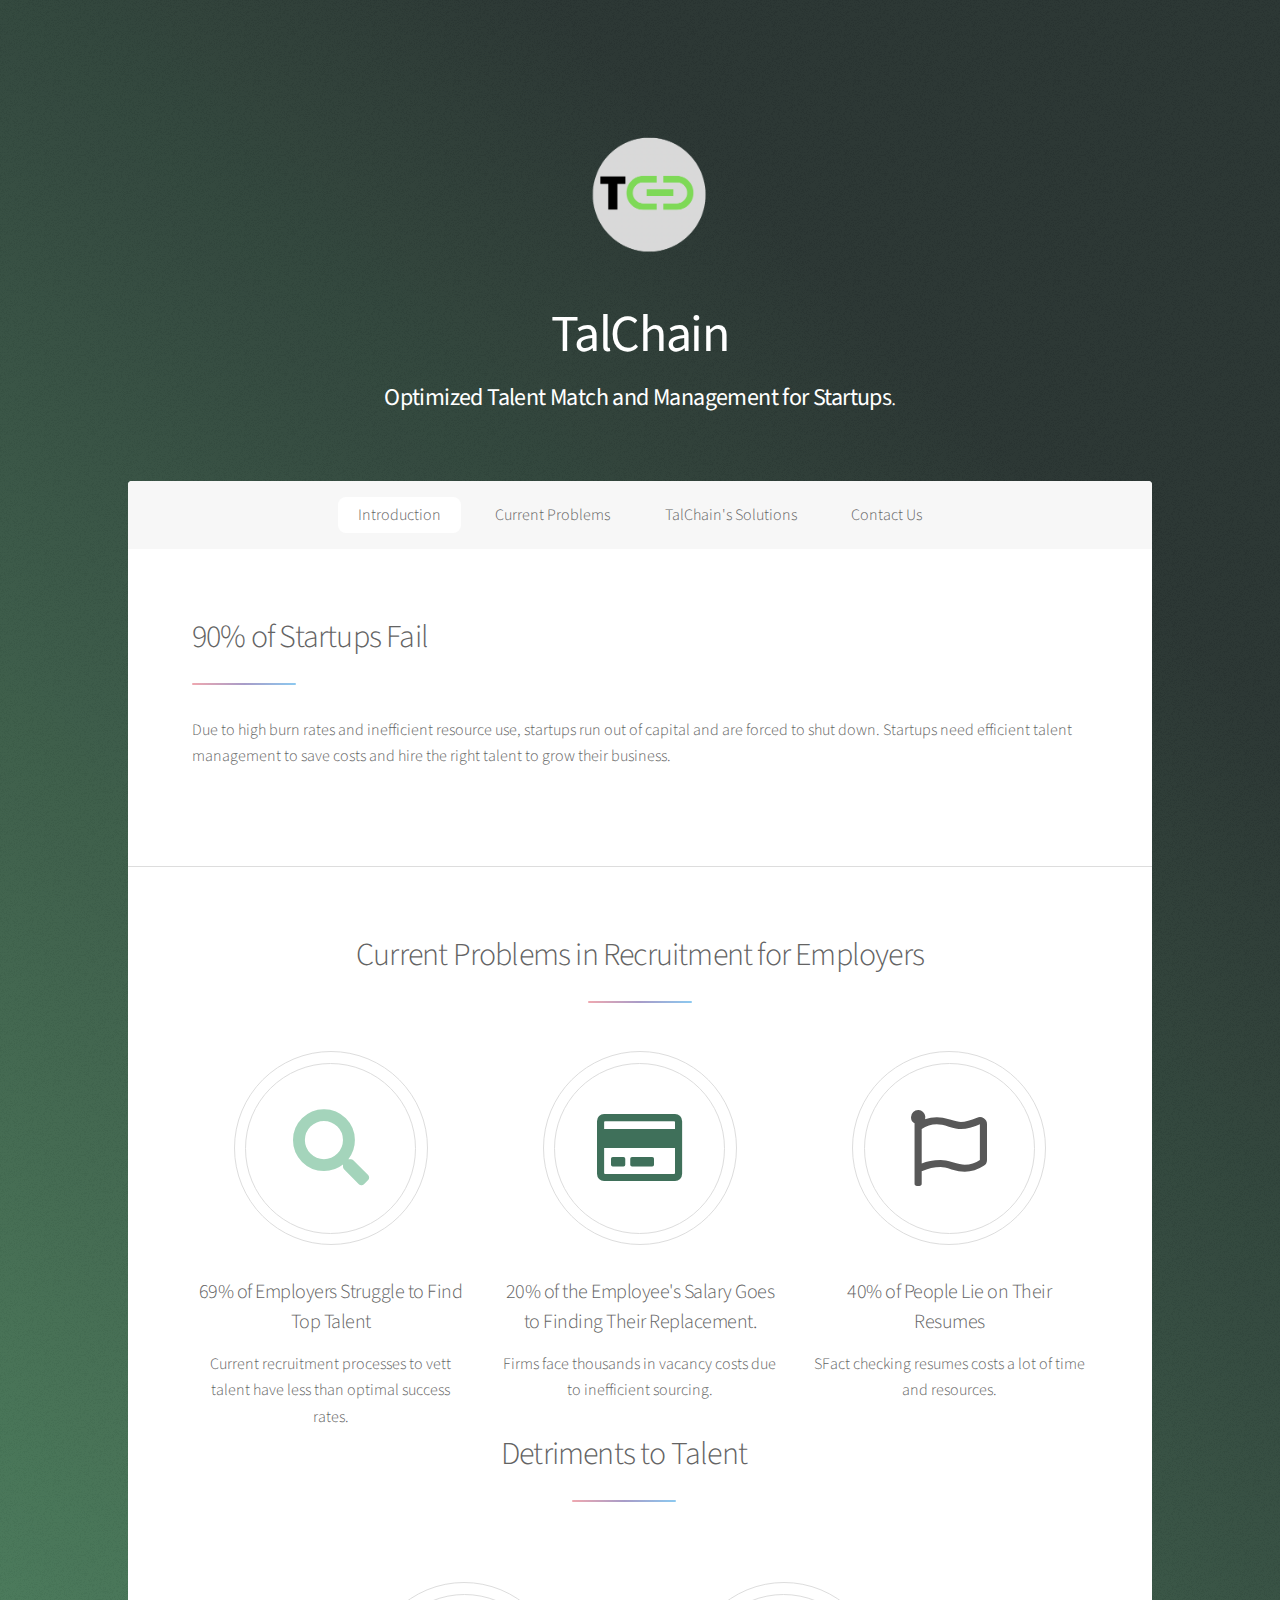
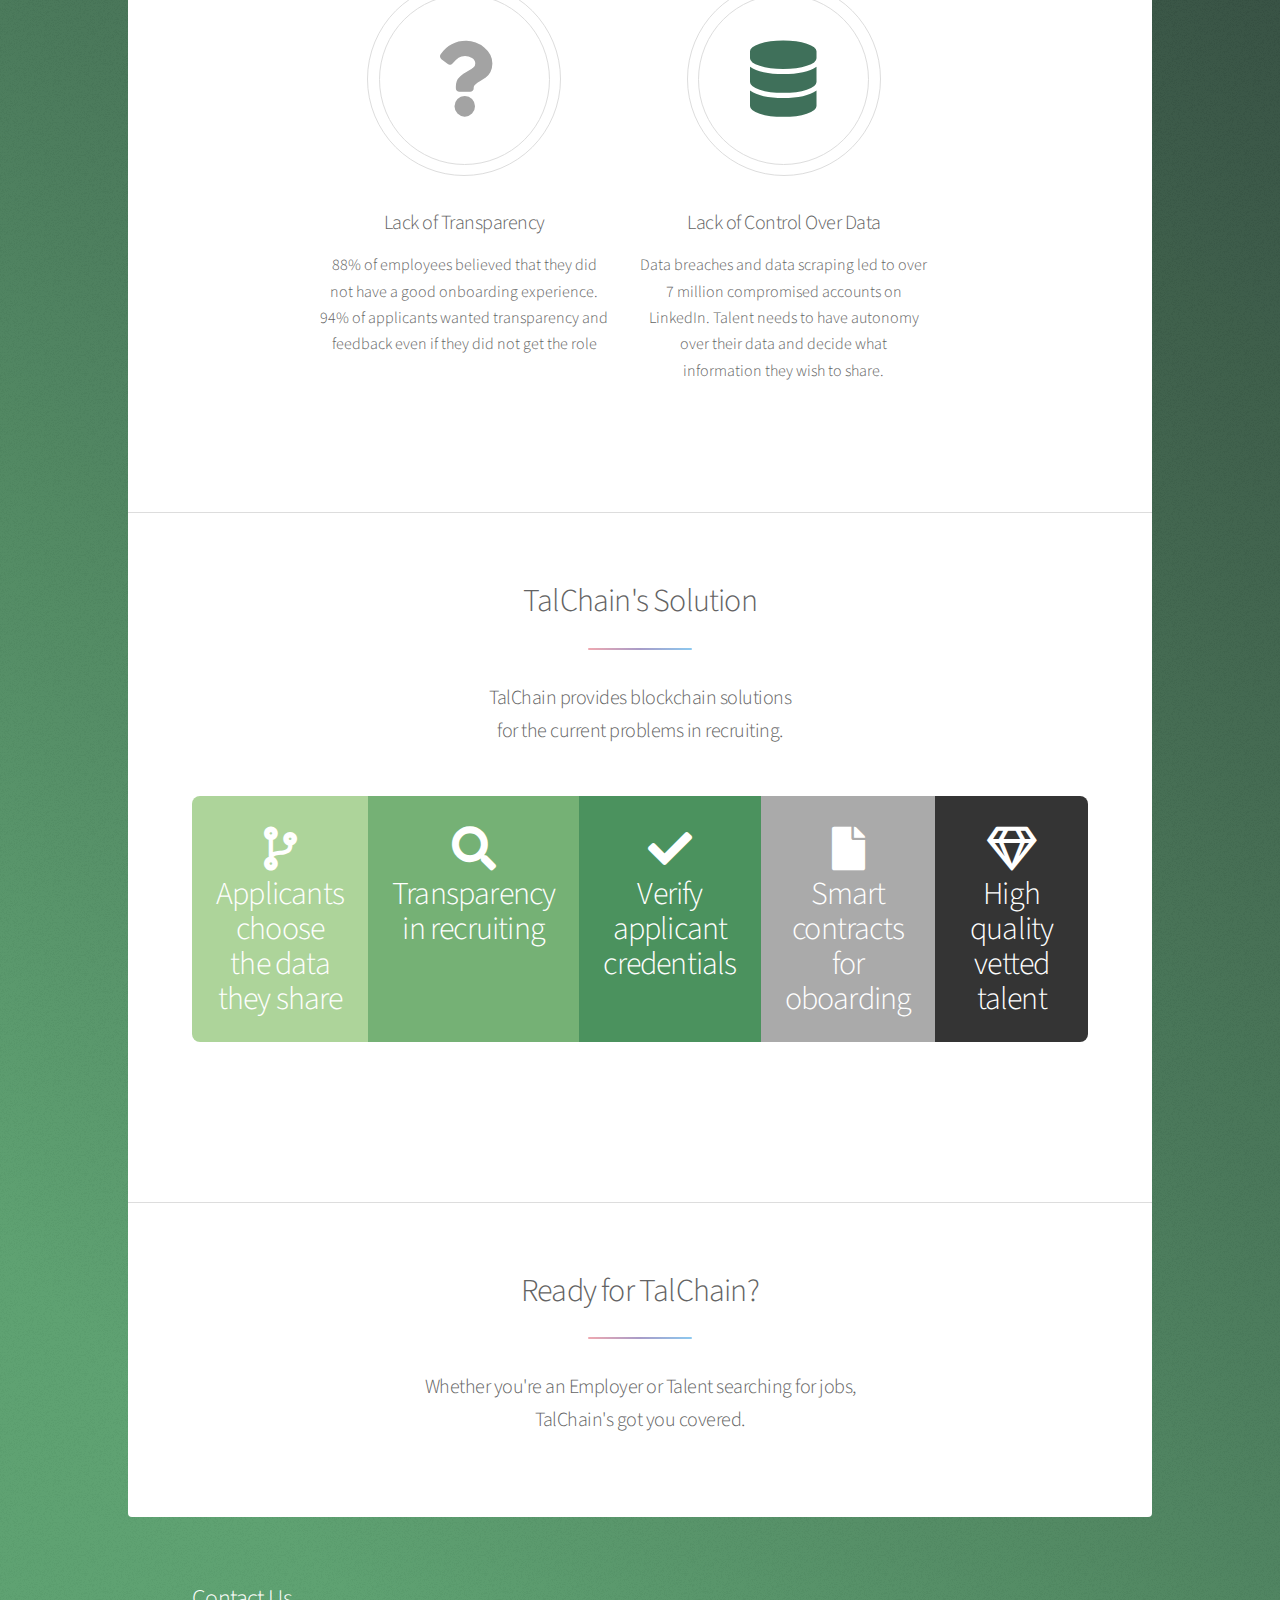
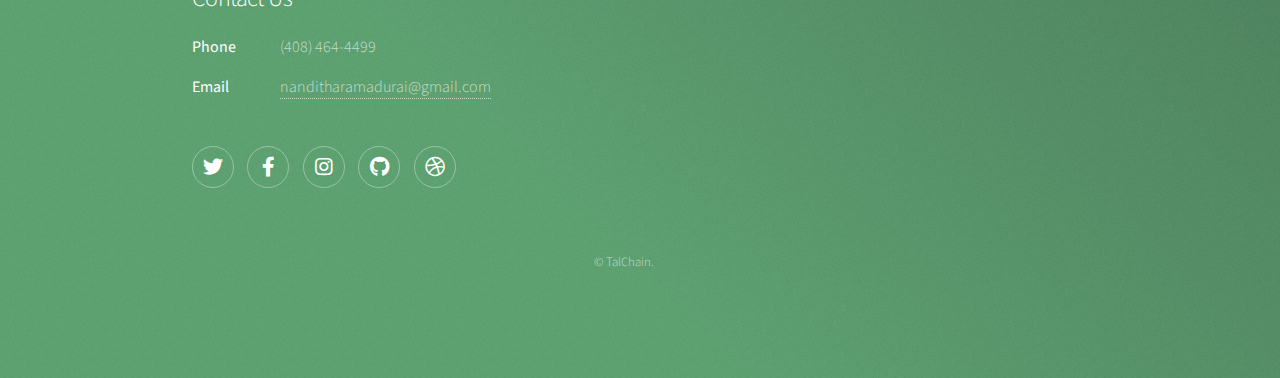
<file: TalChain/index.html>
<!DOCTYPE HTML>
<!--
	
-->
<html>
	<head>
		<title>TalChain</title>
		<meta charset="utf-8" />
		<meta name="viewport" content="width=device-width, initial-scale=1, user-scalable=no" />
		<link rel="stylesheet" href="assets/css/main.css" />
		<noscript><link rel="stylesheet" href="assets/css/noscript.css" /></noscript>
	</head>
	<body class="is-preload">

		<!-- Wrapper -->
			<div id="wrapper">

				<!-- Header -->
					<header id="header" class="alt">
						<img src="images/pic01.jpg" style="width: 200px; height: 200px;" />
						<h1><b>TalChain</b></h1>
		
						<h2><b>Optimized Talent Match and Management for Startups</b></a>.</h2>
					</header>

				<!-- Nav -->
					<nav id="nav">
						<ul>
							<li><a href="#intro" class="active">Introduction</a></li>
							<li><a href="#first">Current Problems</a></li>
							<li><a href="#second">TalChain's Solutions</a></li>
							<li><a href="#cta">Contact Us</a></li>
						</ul>
					</nav>

				<!-- Main -->
					<div id="main">

						<!-- Introduction -->
							<section id="intro" class="main">
								<div class="spotlight">
									<div class="content">
										<header class="major">
											<h2>90% of Startups Fail </h2>
										</header>
										<p>Due to high burn rates and inefficient resource use, startups run out of capital and are forced to shut down. Startups need efficient talent management to save costs and hire the right talent to grow their business.   </p>
										<ul class="actions">
										
										</ul>
									</div>
					
								</div>
							</section>

						<!-- First Section -->
							<section id="first" class="main special">
								<header class="major">
									<h2>Current Problems in Recruitment for Employers</h2>
								</header>
								<ul class="features">
									<li>
										<span class="icon solid major style1 fa-search"></span>
										<h3>69% of Employers Struggle to Find Top Talent </h3>
										<p>Current recruitment processes to vett talent have less than optimal success rates.</p>
									</li>
									<li>
										<span class="icon major style3 fa-credit-card"></span>
										<h3>20% of the Employee's Salary Goes to Finding Their Replacement. </h3>
										<p>Firms face thousands in vacancy costs due to inefficient sourcing.</p>
									</li>
									<li>
										<span class="icon major style5 fa-flag"></span>
										<h3>40% of People Lie on Their Resumes</h3>
										<p>SFact checking resumes costs a lot of time and resources.</p>
									</li>

								<header class="major">
										<h2>Detriments to Talent</h2>
									</header>
									<ul class="features">
										<li>
											<span class="icon solid major style4 fa-question"></span>
											<h3>Lack of Transparency </h3>
											<p>88% of employees believed that they did not have a good onboarding experience. 94% of applicants wanted transparency and feedback even if they did not get the role  </p>
										</li>
										<li>
											<span class="icon solid major style3 fa-database"></span>
											<h3>Lack of Control Over Data</h3>
											<p>Data breaches and data scraping led to over 7 million compromised accounts on LinkedIn. Talent needs to have autonomy over their data and decide what information they wish to share.  </p>
										</li>

								</ul>
								<footer class="major">
									<ul class="actions special">
								
									</ul>
								</footer>
							</section>

						<!-- Second Section -->
							<section id="second" class="main special">
								<header class="major">
									<h2>TalChain's Solution</h2>
									<p>TalChain provides blockchain solutions<br />
									for the current problems in recruiting.</p>
								</header>
								<ul class="statistics">
									<li class="style1">
										<span class="icon solid fa-code-branch"></span>
										<strong>Applicants choose the data they share</strong>
									</li>
									<li class="style2">
										<span class="icon solid fa-search"></span>
										<strong>Transparency in recruiting</strong>
									</li>
									<li class="style3">
										<span class="icon solid fa-check"></span>
										<strong>Verify applicant credentials</strong>
									</li>
									<li class="style4">
										<span class="icon solid fa-file"></span>
										<strong>Smart contracts for oboarding</strong>
									</li>
									<li class="style5">
										<span class="icon fa-gem"></span>
										<strong>High quality vetted talent</strong>
									</li>
								</ul>
								<p class="content"> </p>
								<footer class="major">
									<ul class="actions special">
							
									</ul>
								</footer>
							</section>

						<!-- Get Started -->
							<section id="cta" class="main special">
								<header class="major">
									<h2>Ready for TalChain?</h2>
									<p>Whether you're an Employer or Talent searching for jobs,<br />
									TalChain's got you covered.</p>
								</header>
					
									</ul>
								</footer>
							</section>

					</div>

				<!-- Footer -->
					<footer id="footer">
		
						<section>
							<h2>Contact Us</h2>
							<dl class="alt">
			
								<dt>Phone</dt>
								<dd>(408) 464-4499</dd>
								<dt>Email</dt>
								<dd><a href="#">nanditharamadurai@gmail.com</a></dd>
							</dl>
							<ul class="icons">
								<li><a href="#" class="icon brands fa-twitter alt"><span class="label">Twitter</span></a></li>
								<li><a href="#" class="icon brands fa-facebook-f alt"><span class="label">Facebook</span></a></li>
								<li><a href="#" class="icon brands fa-instagram alt"><span class="label">Instagram</span></a></li>
								<li><a href="#" class="icon brands fa-github alt"><span class="label">GitHub</span></a></li>
								<li><a href="#" class="icon brands fa-dribbble alt"><span class="label">Dribbble</span></a></li>
							</ul>
						</section>
						<p class="copyright">&copy; TalChain</a>.</p>
					</footer>

			</div>

		<!-- Scripts -->
			<script src="assets/js/jquery.min.js"></script>
			<script src="assets/js/jquery.scrollex.min.js"></script>
			<script src="assets/js/jquery.scrolly.min.js"></script>
			<script src="assets/js/browser.min.js"></script>
			<script src="assets/js/breakpoints.min.js"></script>
			<script src="assets/js/util.js"></script>
			<script src="assets/js/main.js"></script>

	</body>
</html>
</file>
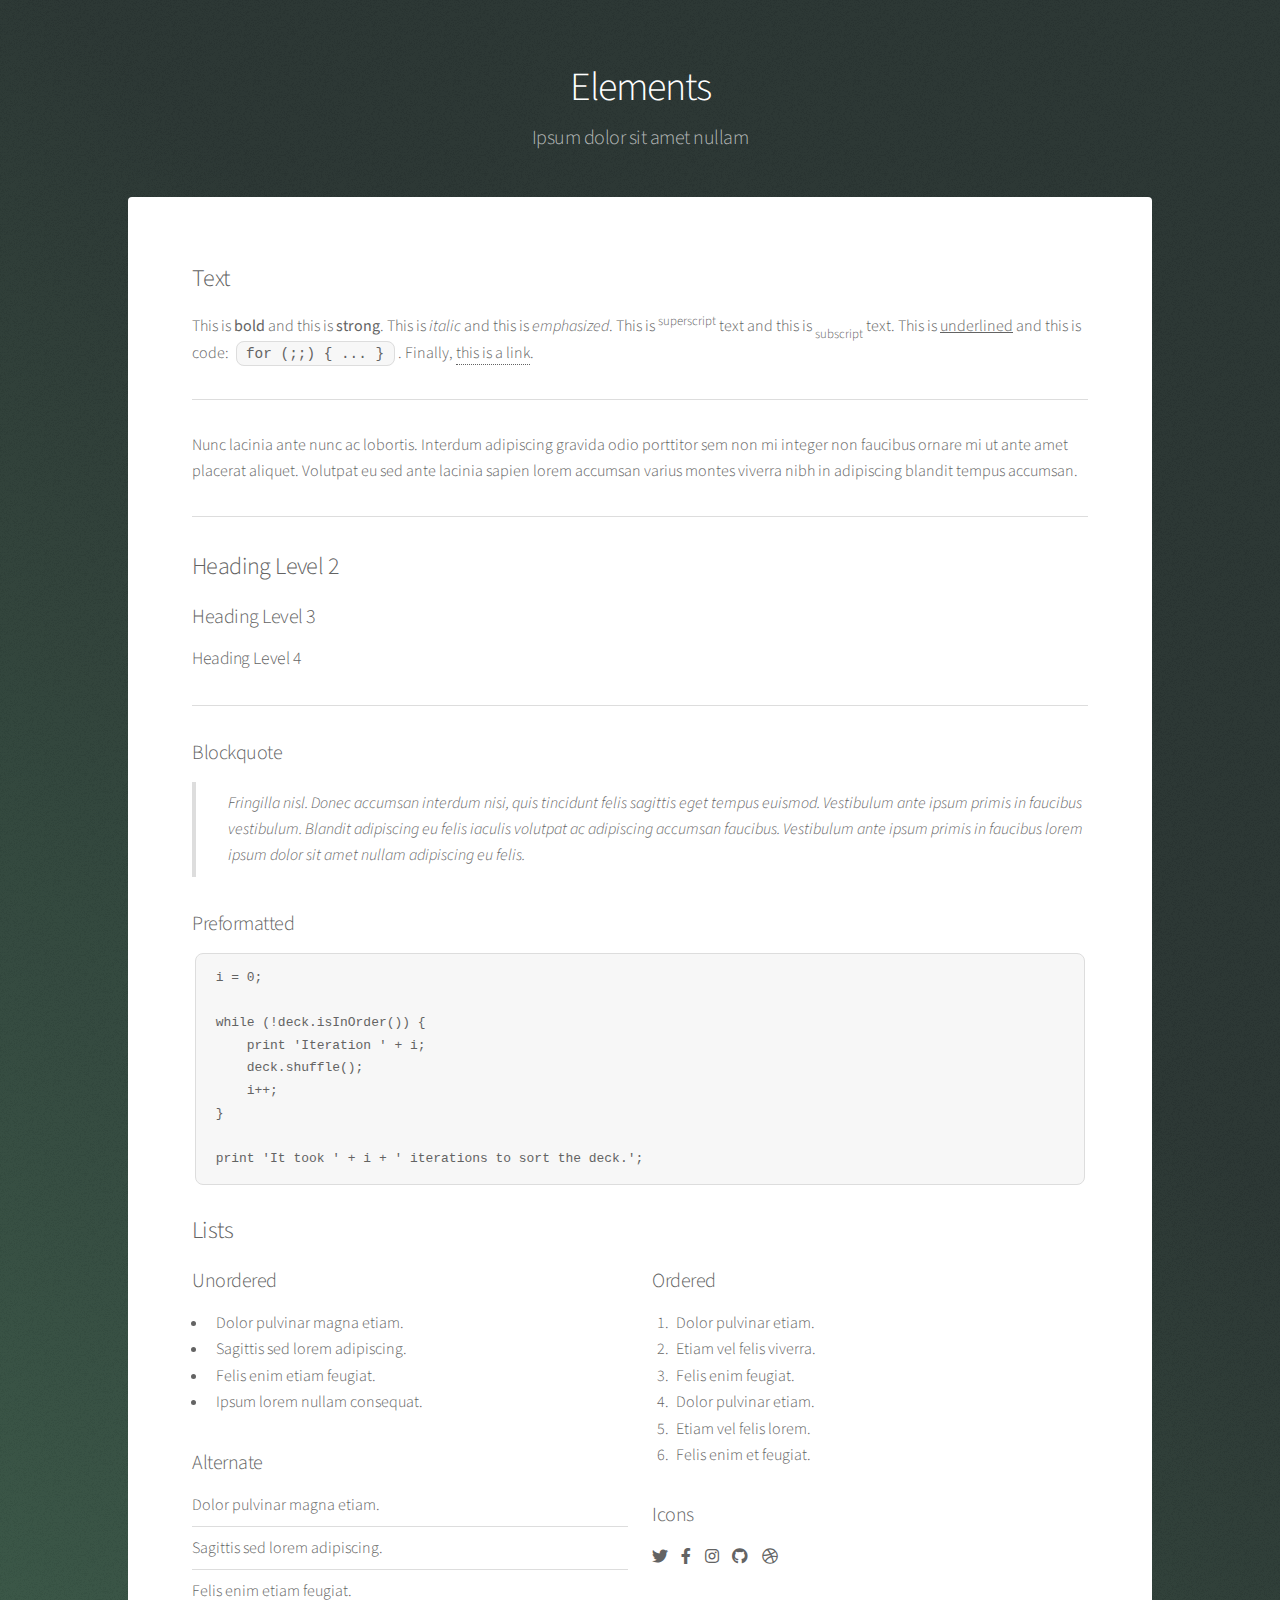
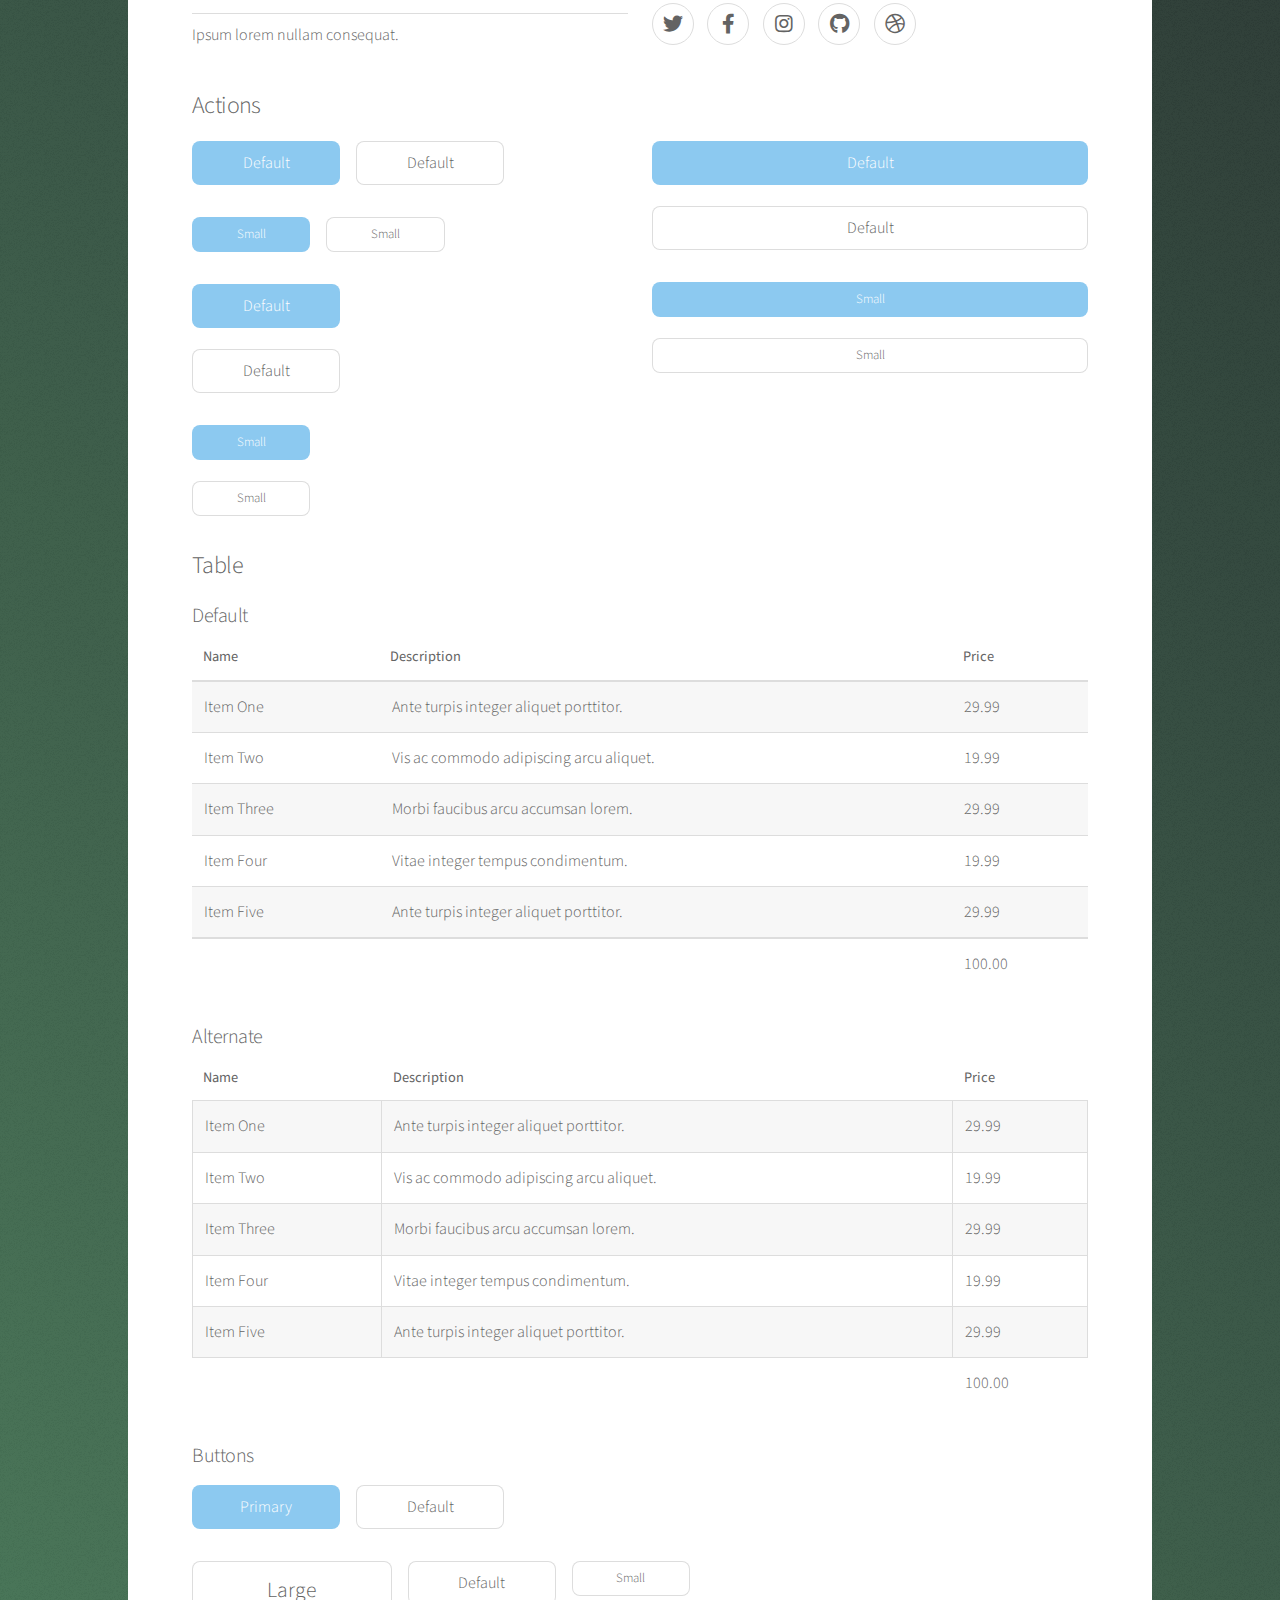
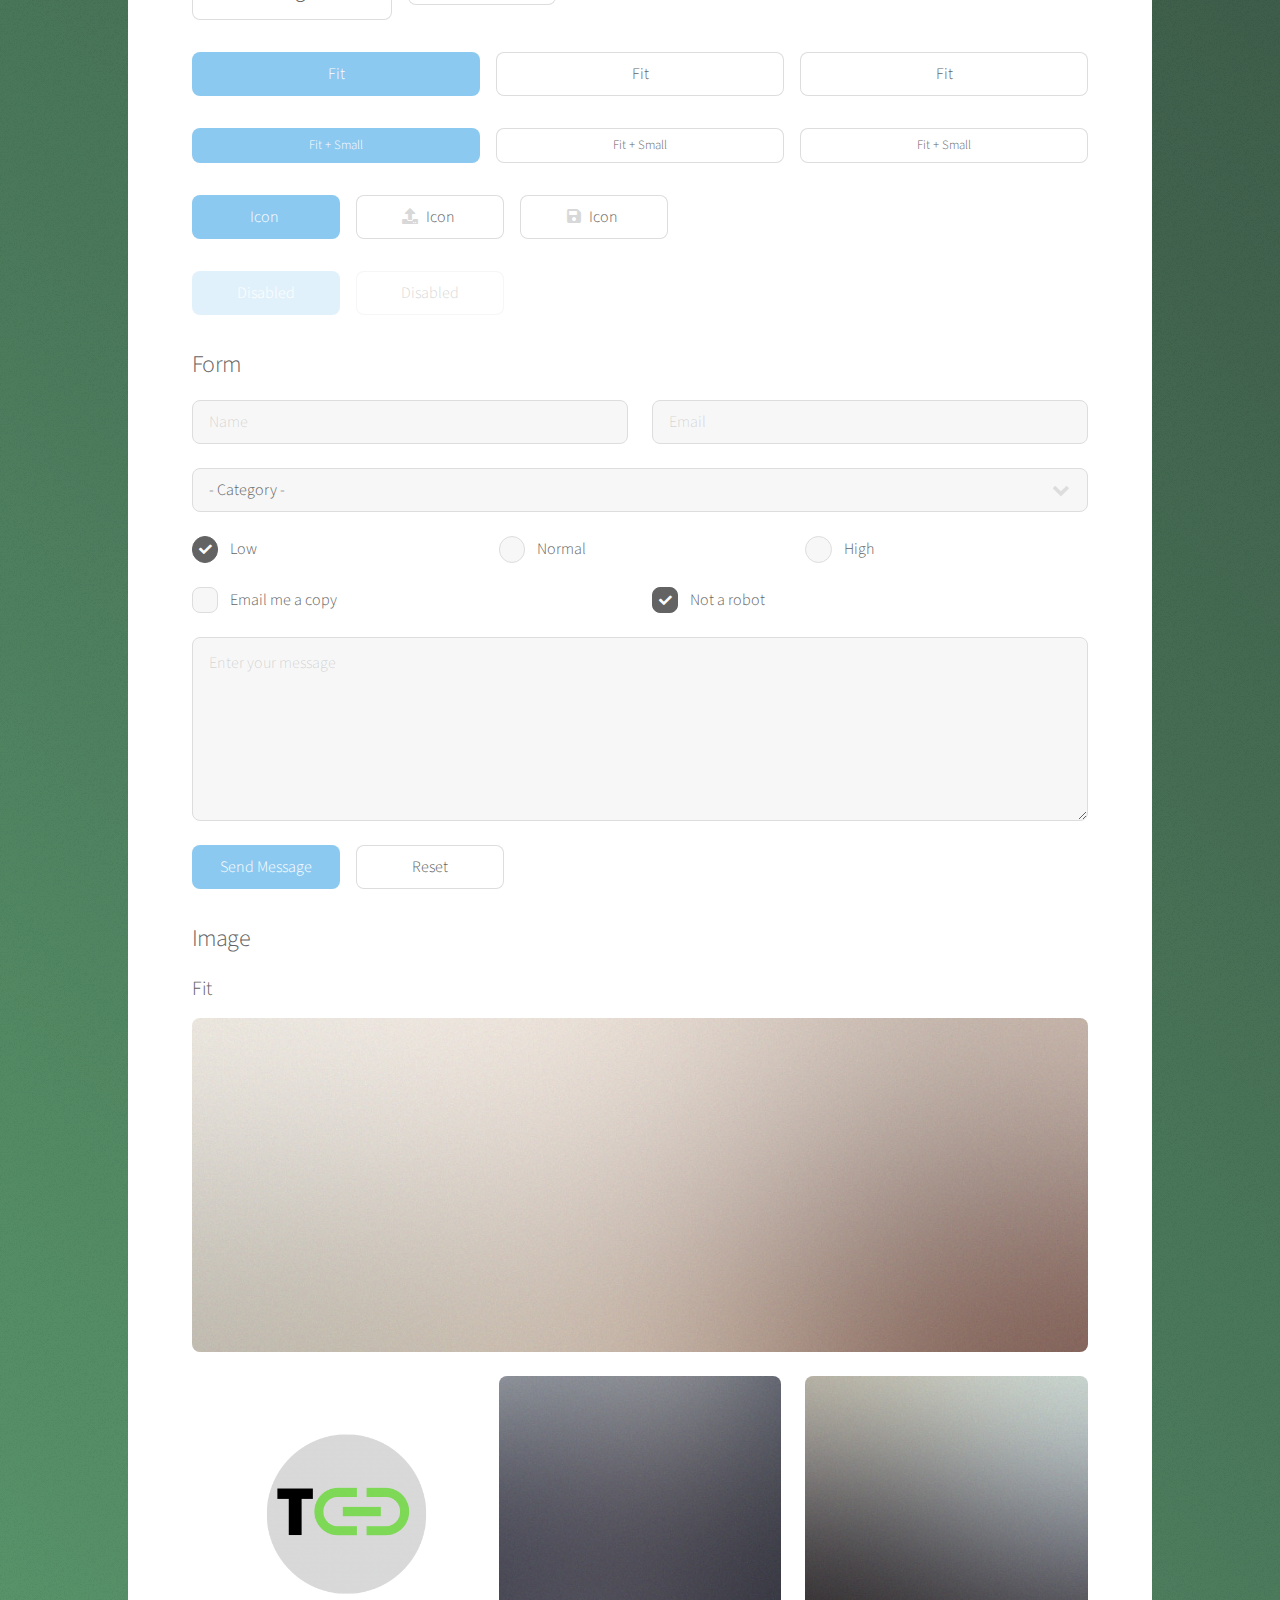
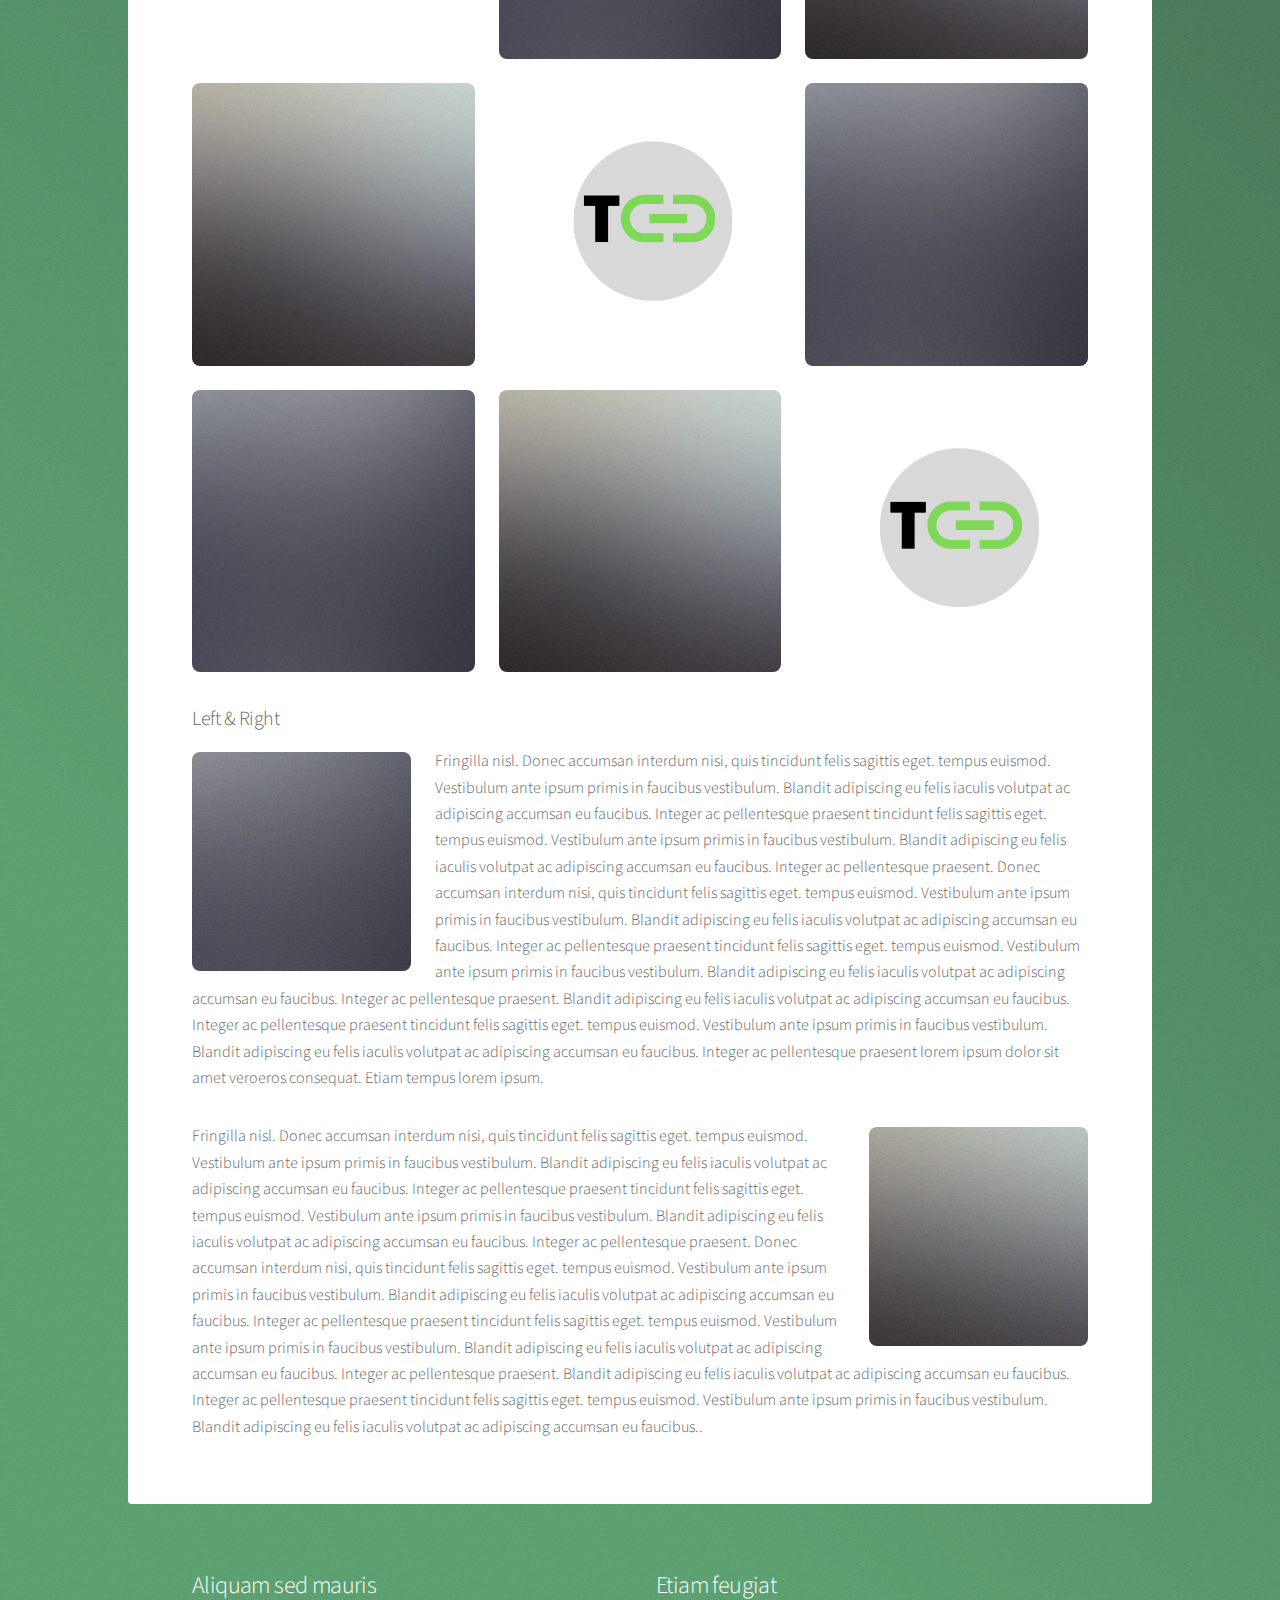
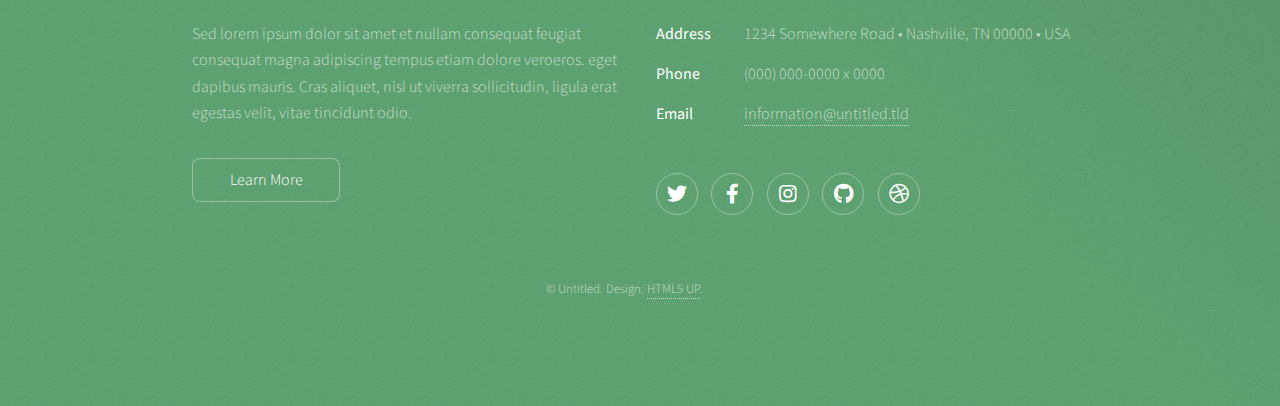
<file: TalChain/elements.html>
<!DOCTYPE HTML>
<!--

-->
<html>
	<head>
		<title>Elements - Stellar by HTML5 UP</title>
		<meta charset="utf-8" />
		<meta name="viewport" content="width=device-width, initial-scale=1, user-scalable=no" />
		<link rel="stylesheet" href="assets/css/main.css" />
		<noscript><link rel="stylesheet" href="assets/css/noscript.css" /></noscript>
	</head>
	<body class="is-preload">

		<!-- Wrapper -->
			<div id="wrapper">

				<!-- Header -->
					<header id="header">
						<h1>Elements</h1>
						<p>Ipsum dolor sit amet nullam</p>
					</header>

				<!-- Main -->
					<div id="main">

						<!-- Content -->
							<section id="content" class="main">

								<!-- Text -->
									<section>
										<h2>Text</h2>
										<p>This is <b>bold</b> and this is <strong>strong</strong>. This is <i>italic</i> and this is <em>emphasized</em>.
										This is <sup>superscript</sup> text and this is <sub>subscript</sub> text.
										This is <u>underlined</u> and this is code: <code>for (;;) { ... }</code>. Finally, <a href="#">this is a link</a>.</p>
										<hr />
										<p>Nunc lacinia ante nunc ac lobortis. Interdum adipiscing gravida odio porttitor sem non mi integer non faucibus ornare mi ut ante amet placerat aliquet. Volutpat eu sed ante lacinia sapien lorem accumsan varius montes viverra nibh in adipiscing blandit tempus accumsan.</p>
										<hr />
										<h2>Heading Level 2</h2>
										<h3>Heading Level 3</h3>
										<h4>Heading Level 4</h4>
										<hr />
										<h3>Blockquote</h3>
										<blockquote>Fringilla nisl. Donec accumsan interdum nisi, quis tincidunt felis sagittis eget tempus euismod. Vestibulum ante ipsum primis in faucibus vestibulum. Blandit adipiscing eu felis iaculis volutpat ac adipiscing accumsan faucibus. Vestibulum ante ipsum primis in faucibus lorem ipsum dolor sit amet nullam adipiscing eu felis.</blockquote>
										<h3>Preformatted</h3>
										<pre><code>i = 0;

while (!deck.isInOrder()) {
    print 'Iteration ' + i;
    deck.shuffle();
    i++;
}

print 'It took ' + i + ' iterations to sort the deck.';</code></pre>
									</section>

								<!-- Lists -->
									<section>
										<h2>Lists</h2>
										<div class="row">
											<div class="col-6 col-12-medium">
												<h3>Unordered</h3>
												<ul>
													<li>Dolor pulvinar magna etiam.</li>
													<li>Sagittis sed lorem adipiscing.</li>
													<li>Felis enim etiam feugiat.</li>
													<li>Ipsum lorem nullam consequat.</li>
												</ul>
												<h3>Alternate</h3>
												<ul class="alt">
													<li>Dolor pulvinar magna etiam.</li>
													<li>Sagittis sed lorem adipiscing.</li>
													<li>Felis enim etiam feugiat.</li>
													<li>Ipsum lorem nullam consequat.</li>
												</ul>
											</div>
											<div class="col-6 col-12-medium">
												<h3>Ordered</h3>
												<ol>
													<li>Dolor pulvinar etiam.</li>
													<li>Etiam vel felis viverra.</li>
													<li>Felis enim feugiat.</li>
													<li>Dolor pulvinar etiam.</li>
													<li>Etiam vel felis lorem.</li>
													<li>Felis enim et feugiat.</li>
												</ol>
												<h3>Icons</h3>
												<ul class="icons">
													<li><a href="#" class="icon brands fa-twitter"><span class="label">Twitter</span></a></li>
													<li><a href="#" class="icon brands fa-facebook-f"><span class="label">Facebook</span></a></li>
													<li><a href="#" class="icon brands fa-instagram"><span class="label">Instagram</span></a></li>
													<li><a href="#" class="icon brands fa-github"><span class="label">GitHub</span></a></li>
													<li><a href="#" class="icon brands fa-dribbble"><span class="label">Dribbble</span></a></li>
												</ul>
												<ul class="icons">
													<li><a href="#" class="icon brands alt fa-twitter"><span class="label">Twitter</span></a></li>
													<li><a href="#" class="icon brands alt fa-facebook-f"><span class="label">Facebook</span></a></li>
													<li><a href="#" class="icon brands alt fa-instagram"><span class="label">Instagram</span></a></li>
													<li><a href="#" class="icon brands alt fa-github"><span class="label">GitHub</span></a></li>
													<li><a href="#" class="icon brands alt fa-dribbble"><span class="label">Dribbble</span></a></li>
												</ul>
											</div>
										</div>
										<h2>Actions</h2>
										<div class="row">
											<div class="col-6 col-12-medium">
												<ul class="actions">
													<li><a href="#" class="button primary">Default</a></li>
													<li><a href="#" class="button">Default</a></li>
												</ul>
												<ul class="actions small">
													<li><a href="#" class="button primary small">Small</a></li>
													<li><a href="#" class="button small">Small</a></li>
												</ul>
												<ul class="actions stacked">
													<li><a href="#" class="button primary">Default</a></li>
													<li><a href="#" class="button">Default</a></li>
												</ul>
												<ul class="actions stacked">
													<li><a href="#" class="button primary small">Small</a></li>
													<li><a href="#" class="button small">Small</a></li>
												</ul>
											</div>
											<div class="col-6 col-12-medium">
												<ul class="actions stacked">
													<li><a href="#" class="button primary fit">Default</a></li>
													<li><a href="#" class="button fit">Default</a></li>
												</ul>
												<ul class="actions stacked">
													<li><a href="#" class="button primary small fit">Small</a></li>
													<li><a href="#" class="button small fit">Small</a></li>
												</ul>
											</div>
										</div>
									</section>

								<!-- Table -->
									<section>
										<h2>Table</h2>
										<h3>Default</h3>
										<div class="table-wrapper">
											<table>
												<thead>
													<tr>
														<th>Name</th>
														<th>Description</th>
														<th>Price</th>
													</tr>
												</thead>
												<tbody>
													<tr>
														<td>Item One</td>
														<td>Ante turpis integer aliquet porttitor.</td>
														<td>29.99</td>
													</tr>
													<tr>
														<td>Item Two</td>
														<td>Vis ac commodo adipiscing arcu aliquet.</td>
														<td>19.99</td>
													</tr>
													<tr>
														<td>Item Three</td>
														<td> Morbi faucibus arcu accumsan lorem.</td>
														<td>29.99</td>
													</tr>
													<tr>
														<td>Item Four</td>
														<td>Vitae integer tempus condimentum.</td>
														<td>19.99</td>
													</tr>
													<tr>
														<td>Item Five</td>
														<td>Ante turpis integer aliquet porttitor.</td>
														<td>29.99</td>
													</tr>
												</tbody>
												<tfoot>
													<tr>
														<td colspan="2"></td>
														<td>100.00</td>
													</tr>
												</tfoot>
											</table>
										</div>

										<h3>Alternate</h3>
										<div class="table-wrapper">
											<table class="alt">
												<thead>
													<tr>
														<th>Name</th>
														<th>Description</th>
														<th>Price</th>
													</tr>
												</thead>
												<tbody>
													<tr>
														<td>Item One</td>
														<td>Ante turpis integer aliquet porttitor.</td>
														<td>29.99</td>
													</tr>
													<tr>
														<td>Item Two</td>
														<td>Vis ac commodo adipiscing arcu aliquet.</td>
														<td>19.99</td>
													</tr>
													<tr>
														<td>Item Three</td>
														<td> Morbi faucibus arcu accumsan lorem.</td>
														<td>29.99</td>
													</tr>
													<tr>
														<td>Item Four</td>
														<td>Vitae integer tempus condimentum.</td>
														<td>19.99</td>
													</tr>
													<tr>
														<td>Item Five</td>
														<td>Ante turpis integer aliquet porttitor.</td>
														<td>29.99</td>
													</tr>
												</tbody>
												<tfoot>
													<tr>
														<td colspan="2"></td>
														<td>100.00</td>
													</tr>
												</tfoot>
											</table>
										</div>
									</section>

								<!-- Buttons -->
									<section>
										<h3>Buttons</h3>
										<ul class="actions">
											<li><a href="#" class="button primary">Primary</a></li>
											<li><a href="#" class="button">Default</a></li>
										</ul>
										<ul class="actions">
											<li><a href="#" class="button large">Large</a></li>
											<li><a href="#" class="button">Default</a></li>
											<li><a href="#" class="button small">Small</a></li>
										</ul>
										<ul class="actions fit">
											<li><a href="#" class="button primary fit">Fit</a></li>
											<li><a href="#" class="button fit">Fit</a></li>
											<li><a href="#" class="button fit">Fit</a></li>
										</ul>
										<ul class="actions fit small">
											<li><a href="#" class="button primary fit small">Fit + Small</a></li>
											<li><a href="#" class="button fit small">Fit + Small</a></li>
											<li><a href="#" class="button fit small">Fit + Small</a></li>
										</ul>
										<ul class="actions">
											<li><a href="#" class="button primary icon solidfa-download">Icon</a></li>
											<li><a href="#" class="button icon solid fa-upload">Icon</a></li>
											<li><a href="#" class="button icon solid fa-save">Icon</a></li>
										</ul>
										<ul class="actions">
											<li><span class="button primary disabled">Disabled</span></li>
											<li><span class="button disabled">Disabled</span></li>
										</ul>
									</section>

								<!-- Form -->
									<section>
										<h2>Form</h2>
										<form method="post" action="#">
											<div class="row gtr-uniform">
												<div class="col-6 col-12-xsmall">
													<input type="text" name="demo-name" id="demo-name" value="" placeholder="Name" />
												</div>
												<div class="col-6 col-12-xsmall">
													<input type="email" name="demo-email" id="demo-email" value="" placeholder="Email" />
												</div>
												<div class="col-12">
													<select name="demo-category" id="demo-category">
														<option value="">- Category -</option>
														<option value="1">Manufacturing</option>
														<option value="1">Shipping</option>
														<option value="1">Administration</option>
														<option value="1">Human Resources</option>
													</select>
												</div>
												<div class="col-4 col-12-small">
													<input type="radio" id="demo-priority-low" name="demo-priority" checked>
													<label for="demo-priority-low">Low</label>
												</div>
												<div class="col-4 col-12-small">
													<input type="radio" id="demo-priority-normal" name="demo-priority">
													<label for="demo-priority-normal">Normal</label>
												</div>
												<div class="col-4 col-12-small">
													<input type="radio" id="demo-priority-high" name="demo-priority">
													<label for="demo-priority-high">High</label>
												</div>
												<div class="col-6 col-12-small">
													<input type="checkbox" id="demo-copy" name="demo-copy">
													<label for="demo-copy">Email me a copy</label>
												</div>
												<div class="col-6 col-12-small">
													<input type="checkbox" id="demo-human" name="demo-human" checked>
													<label for="demo-human">Not a robot</label>
												</div>
												<div class="col-12">
													<textarea name="demo-message" id="demo-message" placeholder="Enter your message" rows="6"></textarea>
												</div>
												<div class="col-12">
													<ul class="actions">
														<li><input type="submit" value="Send Message" class="primary" /></li>
														<li><input type="reset" value="Reset" /></li>
													</ul>
												</div>
											</div>
										</form>
									</section>

								<!-- Image -->
									<section>
										<h2>Image</h2>
										<h3>Fit</h3>
										<div class="box alt">
											<div class="row gtr-uniform">
												<div class="col-12"><span class="image fit"><img src="images/pic04.jpg" alt="" /></span></div>
												<div class="col-4"><span class="image fit"><img src="images/pic01.jpg" alt="" /></span></div>
												<div class="col-4"><span class="image fit"><img src="images/pic02.jpg" alt="" /></span></div>
												<div class="col-4"><span class="image fit"><img src="images/pic03.jpg" alt="" /></span></div>
												<div class="col-4"><span class="image fit"><img src="images/pic03.jpg" alt="" /></span></div>
												<div class="col-4"><span class="image fit"><img src="images/pic01.jpg" alt="" /></span></div>
												<div class="col-4"><span class="image fit"><img src="images/pic02.jpg" alt="" /></span></div>
												<div class="col-4"><span class="image fit"><img src="images/pic02.jpg" alt="" /></span></div>
												<div class="col-4"><span class="image fit"><img src="images/pic03.jpg" alt="" /></span></div>
												<div class="col-4"><span class="image fit"><img src="images/pic01.jpg" alt="" /></span></div>
											</div>
										</div>
										<h3>Left &amp; Right</h3>
										<p><span class="image left"><img src="images/pic05.jpg" alt="" /></span>Fringilla nisl. Donec accumsan interdum nisi, quis tincidunt felis sagittis eget. tempus euismod. Vestibulum ante ipsum primis in faucibus vestibulum. Blandit adipiscing eu felis iaculis volutpat ac adipiscing accumsan eu faucibus. Integer ac pellentesque praesent tincidunt felis sagittis eget. tempus euismod. Vestibulum ante ipsum primis in faucibus vestibulum. Blandit adipiscing eu felis iaculis volutpat ac adipiscing accumsan eu faucibus. Integer ac pellentesque praesent. Donec accumsan interdum nisi, quis tincidunt felis sagittis eget. tempus euismod. Vestibulum ante ipsum primis in faucibus vestibulum. Blandit adipiscing eu felis iaculis volutpat ac adipiscing accumsan eu faucibus. Integer ac pellentesque praesent tincidunt felis sagittis eget. tempus euismod. Vestibulum ante ipsum primis in faucibus vestibulum. Blandit adipiscing eu felis iaculis volutpat ac adipiscing accumsan eu faucibus. Integer ac pellentesque praesent. Blandit adipiscing eu felis iaculis volutpat ac adipiscing accumsan eu faucibus. Integer ac pellentesque praesent tincidunt felis sagittis eget. tempus euismod. Vestibulum ante ipsum primis in faucibus vestibulum. Blandit adipiscing eu felis iaculis volutpat ac adipiscing accumsan eu faucibus. Integer ac pellentesque praesent lorem ipsum dolor sit amet veroeros consequat. Etiam tempus lorem ipsum.</p>
										<p><span class="image right"><img src="images/pic06.jpg" alt="" /></span>Fringilla nisl. Donec accumsan interdum nisi, quis tincidunt felis sagittis eget. tempus euismod. Vestibulum ante ipsum primis in faucibus vestibulum. Blandit adipiscing eu felis iaculis volutpat ac adipiscing accumsan eu faucibus. Integer ac pellentesque praesent tincidunt felis sagittis eget. tempus euismod. Vestibulum ante ipsum primis in faucibus vestibulum. Blandit adipiscing eu felis iaculis volutpat ac adipiscing accumsan eu faucibus. Integer ac pellentesque praesent. Donec accumsan interdum nisi, quis tincidunt felis sagittis eget. tempus euismod. Vestibulum ante ipsum primis in faucibus vestibulum. Blandit adipiscing eu felis iaculis volutpat ac adipiscing accumsan eu faucibus. Integer ac pellentesque praesent tincidunt felis sagittis eget. tempus euismod. Vestibulum ante ipsum primis in faucibus vestibulum. Blandit adipiscing eu felis iaculis volutpat ac adipiscing accumsan eu faucibus. Integer ac pellentesque praesent. Blandit adipiscing eu felis iaculis volutpat ac adipiscing accumsan eu faucibus. Integer ac pellentesque praesent tincidunt felis sagittis eget. tempus euismod. Vestibulum ante ipsum primis in faucibus vestibulum. Blandit adipiscing eu felis iaculis volutpat ac adipiscing accumsan eu faucibus..</p>
									</section>

							</section>

					</div>

				<!-- Footer -->
					<footer id="footer">
						<section>
							<h2>Aliquam sed mauris</h2>
							<p>Sed lorem ipsum dolor sit amet et nullam consequat feugiat consequat magna adipiscing tempus etiam dolore veroeros. eget dapibus mauris. Cras aliquet, nisl ut viverra sollicitudin, ligula erat egestas velit, vitae tincidunt odio.</p>
							<ul class="actions">
								<li><a href="#" class="button">Learn More</a></li>
							</ul>
						</section>
						<section>
							<h2>Etiam feugiat</h2>
							<dl class="alt">
								<dt>Address</dt>
								<dd>1234 Somewhere Road &bull; Nashville, TN 00000 &bull; USA</dd>
								<dt>Phone</dt>
								<dd>(000) 000-0000 x 0000</dd>
								<dt>Email</dt>
								<dd><a href="#">information@untitled.tld</a></dd>
							</dl>
							<ul class="icons">
								<li><a href="#" class="icon brands fa-twitter alt"><span class="label">Twitter</span></a></li>
								<li><a href="#" class="icon brands fa-facebook-f alt"><span class="label">Facebook</span></a></li>
								<li><a href="#" class="icon brands fa-instagram alt"><span class="label">Instagram</span></a></li>
								<li><a href="#" class="icon brands fa-github alt"><span class="label">GitHub</span></a></li>
								<li><a href="#" class="icon brands fa-dribbble alt"><span class="label">Dribbble</span></a></li>
							</ul>
						</section>
						<p class="copyright">&copy; Untitled. Design: <a href="https://html5up.net">HTML5 UP</a>.</p>
					</footer>

			</div>

		<!-- Scripts -->
			<script src="assets/js/jquery.min.js"></script>
			<script src="assets/js/jquery.scrollex.min.js"></script>
			<script src="assets/js/jquery.scrolly.min.js"></script>
			<script src="assets/js/browser.min.js"></script>
			<script src="assets/js/breakpoints.min.js"></script>
			<script src="assets/js/util.js"></script>
			<script src="assets/js/main.js"></script>

	</body>
</html>
</file>
<file: TalChain/assets/css/noscript.css>
/* Header */

	body.is-preload #header.alt > * {
		opacity: 1;
	}

	body.is-preload #header.alt .logo {
		-moz-transform: none;
		-webkit-transform: none;
		-ms-transform: none;
		transform: none;
	}
</file>
<file: TalChain/assets/css/main.css>
@import url(fontawesome-all.min.css);
@import 'https://fonts.googleapis.com/css?family=Source+Sans+Pro:300,400';

/*

*/

html, body, div, span, applet, object,
iframe, h1, h2, h3, h4, h5, h6, p, blockquote,
pre, a, abbr, acronym, address, big, cite,
code, del, dfn, em, img, ins, kbd, q, s, samp,
small, strike, strong, sub, sup, tt, var, b,
u, i, center, dl, dt, dd, ol, ul, li, fieldset,
form, label, legend, table, caption, tbody,
tfoot, thead, tr, th, td, article, aside,
canvas, details, embed, figure, figcaption,
footer, header, hgroup, menu, nav, output, ruby,
section, summary, time, mark, audio, video {
	margin: 0;
	padding: 0;
	border: 0;
	font-size: 100%;
	font: inherit;
	vertical-align: baseline;}

article, aside, details, figcaption, figure,
footer, header, hgroup, menu, nav, section {
	display: block;}

body {
	line-height: 1;
}

ol, ul {
	list-style: none;
}

blockquote, q {
	quotes: none;
}

	blockquote:before, blockquote:after, q:before, q:after {
		content: '';
		content: none;
	}

table {
	border-collapse: collapse;
	border-spacing: 0;
}

body {
	-webkit-text-size-adjust: none;
}

mark {
	background-color: transparent;
	color: inherit;
}

input::-moz-focus-inner {
	border: 0;
	padding: 0;
}

input, select, textarea {
	-moz-appearance: none;
	-webkit-appearance: none;
	-ms-appearance: none;
	appearance: none;
}

/* Basic */

	@-ms-viewport {
		width: device-width;
	}

	body {
		-ms-overflow-style: scrollbar;
	}

	@media screen and (max-width: 480px) {

		html, body {
			min-width: 320px;
		}

	}

	html {
		box-sizing: border-box;
	}

	*, *:before, *:after {
		box-sizing: inherit;
	}

	body {
		background-color: #5ca16e;
		background-image: url("images/overlay.png"), -moz-linear-gradient(45deg, #5ca16e 15%, #28332f 85%);
		background-image: url("images/overlay.png"), -webkit-linear-gradient(45deg, #5ca16e 15%, #28332f 85%);
		background-image: url("images/overlay.png"), -ms-linear-gradient(45deg, #5ca16e 15%, #28332f 85%);
		background-image: url("images/overlay.png"), linear-gradient(45deg, #5ca16e 15%, #28332f 85%);
	}

		body.is-preload *, body.is-preload *:before, body.is-preload *:after {
			-moz-animation: none !important;
			-webkit-animation: none !important;
			-ms-animation: none !important;
			animation: none !important;
			-moz-transition: none !important;
			-webkit-transition: none !important;
			-ms-transition: none !important;
			transition: none !important;
		}

/* Type */

	body {
		background-color: #c8c6c8cd;
		color: rgba(255, 255, 255, 0.65);
	}

	body, input, select, textarea {
		font-family: "Source Sans Pro", Helvetica, sans-serif;
		font-size: 17pt;
		font-weight: 300;
		line-height: 1.65;
	}

		@media screen and (max-width: 1680px) {

			body, input, select, textarea {
				font-size: 14pt;
			}

		}

		@media screen and (max-width: 1280px) {

			body, input, select, textarea {
				font-size: 12pt;
			}

		}

		@media screen and (max-width: 360px) {

			body, input, select, textarea {
				font-size: 11pt;
			}

		}

	a {
		-moz-transition: color 0.2s ease, border-bottom 0.2s ease;
		-webkit-transition: color 0.2s ease, border-bottom 0.2s ease;
		-ms-transition: color 0.2s ease, border-bottom 0.2s ease;
		transition: color 0.2s ease, border-bottom 0.2s ease;
		text-decoration: none;
		border-bottom: dotted 1px;
		color: inherit;
	}

		a:hover {
			border-bottom-color: transparent;
		}

	strong, b {
		font-weight: 400;
	}

	em, i {
		font-style: italic;
	}

	p {
		margin: 0 0 2em 0;
	}

		p.content {
			-moz-columns: 20em 2;
			-webkit-columns: 20em 2;
			-ms-columns: 20em 2;
			columns: 20em 2;
			-moz-column-gap: 2em;
			-webkit-column-gap: 2em;
			-ms-column-gap: 2em;
			column-gap: 2em;
			text-align: justify;
		}

	h1, h2, h3, h4, h5, h6 {
		font-weight: 300;
		line-height: 1.5;
		margin: 0 0 0.7em 0;
		letter-spacing: -0.025em;
	}

		h1 a, h2 a, h3 a, h4 a, h5 a, h6 a {
			color: inherit;
			text-decoration: none;
		}

	h1 {
		font-size: 2.5em;
		line-height: 1.2;
	}

	h2 {
		font-size: 1.5em;
	}

	h3 {
		font-size: 1.25em;
	}

	h4 {
		font-size: 1.1em;
	}

	h5 {
		font-size: 0.9em;
	}

	h6 {
		font-size: 0.7em;
	}

	@media screen and (max-width: 736px) {

		h1 {
			font-size: 2em;
		}

	}

	sub {
		font-size: 0.8em;
		position: relative;
		top: 0.5em;
	}

	sup {
		font-size: 0.8em;
		position: relative;
		top: -0.5em;
	}

	blockquote {
		border-left: solid 4px;
		font-style: italic;
		margin: 0 0 2em 0;
		padding: 0.5em 0 0.5em 2em;
	}

	code {
		border-radius: 8px;
		border: solid 1px;
		font-family: "Courier New", monospace;
		font-size: 0.9em;
		margin: 0 0.25em;
		padding: 0.25em 0.65em;
	}

	pre {
		-webkit-overflow-scrolling: touch;
		font-family: "Courier New", monospace;
		font-size: 0.9em;
		margin: 0 0 2em 0;
	}

		pre code {
			display: block;
			line-height: 1.75;
			padding: 1em 1.5em;
			overflow-x: auto;
		}

	hr {
		border: 0;
		border-bottom: solid 1px;
		margin: 2em 0;
	}

		hr.major {
			margin: 3em 0;
		}

	.align-left {
		text-align: left;
	}

	.align-center {
		text-align: center;
	}

	.align-right {
		text-align: right;
	}

	input, select, textarea {
		color: #ffffff;
	}

	a:hover {
		color: #ffffff;
	}

	strong, b {
		color: #ffffff;
	}

	h1, h2, h3, h4, h5, h6 {
		color: #ffffff;
	}

	blockquote {
		border-left-color: rgba(255, 255, 255, 0.35);
	}

	code {
		background: rgba(255, 255, 255, 0.075);
		border-color: rgba(255, 255, 255, 0.35);
	}

	hr {
		border-bottom-color: rgba(255, 255, 255, 0.35);
	}

/* Row */

	.row {
		display: flex;
		flex-wrap: wrap;
		box-sizing: border-box;
		align-items: stretch;
	}

		.row > * {
			box-sizing: border-box;
		}

		.row.gtr-uniform > * > :last-child {
			margin-bottom: 0;
		}

		.row.aln-left {
			justify-content: flex-start;
		}

		.row.aln-center {
			justify-content: center;
		}

		.row.aln-right {
			justify-content: flex-end;
		}

		.row.aln-top {
			align-items: flex-start;
		}

		.row.aln-middle {
			align-items: center;
		}

		.row.aln-bottom {
			align-items: flex-end;
		}

		.row > .imp {
			order: -1;
		}

		.row > .col-1 {
			width: 8.33333%;
		}

		.row > .off-1 {
			margin-left: 8.33333%;
		}

		.row > .col-2 {
			width: 16.66667%;
		}

		.row > .off-2 {
			margin-left: 16.66667%;
		}

		.row > .col-3 {
			width: 25%;
		}

		.row > .off-3 {
			margin-left: 25%;
		}

		.row > .col-4 {
			width: 33.33333%;
		}

		.row > .off-4 {
			margin-left: 33.33333%;
		}

		.row > .col-5 {
			width: 41.66667%;
		}

		.row > .off-5 {
			margin-left: 41.66667%;
		}

		.row > .col-6 {
			width: 50%;
		}

		.row > .off-6 {
			margin-left: 50%;
		}

		.row > .col-7 {
			width: 58.33333%;
		}

		.row > .off-7 {
			margin-left: 58.33333%;
		}

		.row > .col-8 {
			width: 66.66667%;
		}

		.row > .off-8 {
			margin-left: 66.66667%;
		}

		.row > .col-9 {
			width: 75%;
		}

		.row > .off-9 {
			margin-left: 75%;
		}

		.row > .col-10 {
			width: 83.33333%;
		}

		.row > .off-10 {
			margin-left: 83.33333%;
		}

		.row > .col-11 {
			width: 91.66667%;
		}

		.row > .off-11 {
			margin-left: 91.66667%;
		}

		.row > .col-12 {
			width: 100%;
		}

		.row > .off-12 {
			margin-left: 100%;
		}

		.row.gtr-0 {
			margin-top: 0;
			margin-left: 0em;
		}

			.row.gtr-0 > * {
				padding: 0 0 0 0em;
			}

			.row.gtr-0.gtr-uniform {
				margin-top: 0em;
			}

				.row.gtr-0.gtr-uniform > * {
					padding-top: 0em;
				}

		.row.gtr-25 {
			margin-top: 0;
			margin-left: -0.375em;
		}

			.row.gtr-25 > * {
				padding: 0 0 0 0.375em;
			}

			.row.gtr-25.gtr-uniform {
				margin-top: -0.375em;
			}

				.row.gtr-25.gtr-uniform > * {
					padding-top: 0.375em;
				}

		.row.gtr-50 {
			margin-top: 0;
			margin-left: -0.75em;
		}

			.row.gtr-50 > * {
				padding: 0 0 0 0.75em;
			}

			.row.gtr-50.gtr-uniform {
				margin-top: -0.75em;
			}

				.row.gtr-50.gtr-uniform > * {
					padding-top: 0.75em;
				}

		.row {
			margin-top: 0;
			margin-left: -1.5em;
		}

			.row > * {
				padding: 0 0 0 1.5em;
			}

			.row.gtr-uniform {
				margin-top: -1.5em;
			}

				.row.gtr-uniform > * {
					padding-top: 1.5em;
				}

		.row.gtr-150 {
			margin-top: 0;
			margin-left: -2.25em;
		}

			.row.gtr-150 > * {
				padding: 0 0 0 2.25em;
			}

			.row.gtr-150.gtr-uniform {
				margin-top: -2.25em;
			}

				.row.gtr-150.gtr-uniform > * {
					padding-top: 2.25em;
				}

		.row.gtr-200 {
			margin-top: 0;
			margin-left: -3em;
		}

			.row.gtr-200 > * {
				padding: 0 0 0 3em;
			}

			.row.gtr-200.gtr-uniform {
				margin-top: -3em;
			}

				.row.gtr-200.gtr-uniform > * {
					padding-top: 3em;
				}

		@media screen and (max-width: 1680px) {

			.row {
				display: flex;
				flex-wrap: wrap;
				box-sizing: border-box;
				align-items: stretch;
			}

				.row > * {
					box-sizing: border-box;
				}

				.row.gtr-uniform > * > :last-child {
					margin-bottom: 0;
				}

				.row.aln-left {
					justify-content: flex-start;
				}

				.row.aln-center {
					justify-content: center;
				}

				.row.aln-right {
					justify-content: flex-end;
				}

				.row.aln-top {
					align-items: flex-start;
				}

				.row.aln-middle {
					align-items: center;
				}

				.row.aln-bottom {
					align-items: flex-end;
				}

				.row > .imp-xlarge {
					order: -1;
				}

				.row > .col-1-xlarge {
					width: 8.33333%;
				}

				.row > .off-1-xlarge {
					margin-left: 8.33333%;
				}

				.row > .col-2-xlarge {
					width: 16.66667%;
				}

				.row > .off-2-xlarge {
					margin-left: 16.66667%;
				}

				.row > .col-3-xlarge {
					width: 25%;
				}

				.row > .off-3-xlarge {
					margin-left: 25%;
				}

				.row > .col-4-xlarge {
					width: 33.33333%;
				}

				.row > .off-4-xlarge {
					margin-left: 33.33333%;
				}

				.row > .col-5-xlarge {
					width: 41.66667%;
				}

				.row > .off-5-xlarge {
					margin-left: 41.66667%;
				}

				.row > .col-6-xlarge {
					width: 50%;
				}

				.row > .off-6-xlarge {
					margin-left: 50%;
				}

				.row > .col-7-xlarge {
					width: 58.33333%;
				}

				.row > .off-7-xlarge {
					margin-left: 58.33333%;
				}

				.row > .col-8-xlarge {
					width: 66.66667%;
				}

				.row > .off-8-xlarge {
					margin-left: 66.66667%;
				}

				.row > .col-9-xlarge {
					width: 75%;
				}

				.row > .off-9-xlarge {
					margin-left: 75%;
				}

				.row > .col-10-xlarge {
					width: 83.33333%;
				}

				.row > .off-10-xlarge {
					margin-left: 83.33333%;
				}

				.row > .col-11-xlarge {
					width: 91.66667%;
				}

				.row > .off-11-xlarge {
					margin-left: 91.66667%;
				}

				.row > .col-12-xlarge {
					width: 100%;
				}

				.row > .off-12-xlarge {
					margin-left: 100%;
				}

				.row.gtr-0 {
					margin-top: 0;
					margin-left: 0em;
				}

					.row.gtr-0 > * {
						padding: 0 0 0 0em;
					}

					.row.gtr-0.gtr-uniform {
						margin-top: 0em;
					}

						.row.gtr-0.gtr-uniform > * {
							padding-top: 0em;
						}

				.row.gtr-25 {
					margin-top: 0;
					margin-left: -0.375em;
				}

					.row.gtr-25 > * {
						padding: 0 0 0 0.375em;
					}

					.row.gtr-25.gtr-uniform {
						margin-top: -0.375em;
					}

						.row.gtr-25.gtr-uniform > * {
							padding-top: 0.375em;
						}

				.row.gtr-50 {
					margin-top: 0;
					margin-left: -0.75em;
				}

					.row.gtr-50 > * {
						padding: 0 0 0 0.75em;
					}

					.row.gtr-50.gtr-uniform {
						margin-top: -0.75em;
					}

						.row.gtr-50.gtr-uniform > * {
							padding-top: 0.75em;
						}

				.row {
					margin-top: 0;
					margin-left: -1.5em;
				}

					.row > * {
						padding: 0 0 0 1.5em;
					}

					.row.gtr-uniform {
						margin-top: -1.5em;
					}

						.row.gtr-uniform > * {
							padding-top: 1.5em;
						}

				.row.gtr-150 {
					margin-top: 0;
					margin-left: -2.25em;
				}

					.row.gtr-150 > * {
						padding: 0 0 0 2.25em;
					}

					.row.gtr-150.gtr-uniform {
						margin-top: -2.25em;
					}

						.row.gtr-150.gtr-uniform > * {
							padding-top: 2.25em;
						}

				.row.gtr-200 {
					margin-top: 0;
					margin-left: -3em;
				}

					.row.gtr-200 > * {
						padding: 0 0 0 3em;
					}

					.row.gtr-200.gtr-uniform {
						margin-top: -3em;
					}

						.row.gtr-200.gtr-uniform > * {
							padding-top: 3em;
						}

		}

		@media screen and (max-width: 1280px) {

			.row {
				display: flex;
				flex-wrap: wrap;
				box-sizing: border-box;
				align-items: stretch;
			}

				.row > * {
					box-sizing: border-box;
				}

				.row.gtr-uniform > * > :last-child {
					margin-bottom: 0;
				}

				.row.aln-left {
					justify-content: flex-start;
				}

				.row.aln-center {
					justify-content: center;
				}

				.row.aln-right {
					justify-content: flex-end;
				}

				.row.aln-top {
					align-items: flex-start;
				}

				.row.aln-middle {
					align-items: center;
				}

				.row.aln-bottom {
					align-items: flex-end;
				}

				.row > .imp-large {
					order: -1;
				}

				.row > .col-1-large {
					width: 8.33333%;
				}

				.row > .off-1-large {
					margin-left: 8.33333%;
				}

				.row > .col-2-large {
					width: 16.66667%;
				}

				.row > .off-2-large {
					margin-left: 16.66667%;
				}

				.row > .col-3-large {
					width: 25%;
				}

				.row > .off-3-large {
					margin-left: 25%;
				}

				.row > .col-4-large {
					width: 33.33333%;
				}

				.row > .off-4-large {
					margin-left: 33.33333%;
				}

				.row > .col-5-large {
					width: 41.66667%;
				}

				.row > .off-5-large {
					margin-left: 41.66667%;
				}

				.row > .col-6-large {
					width: 50%;
				}

				.row > .off-6-large {
					margin-left: 50%;
				}

				.row > .col-7-large {
					width: 58.33333%;
				}

				.row > .off-7-large {
					margin-left: 58.33333%;
				}

				.row > .col-8-large {
					width: 66.66667%;
				}

				.row > .off-8-large {
					margin-left: 66.66667%;
				}

				.row > .col-9-large {
					width: 75%;
				}

				.row > .off-9-large {
					margin-left: 75%;
				}

				.row > .col-10-large {
					width: 83.33333%;
				}

				.row > .off-10-large {
					margin-left: 83.33333%;
				}

				.row > .col-11-large {
					width: 91.66667%;
				}

				.row > .off-11-large {
					margin-left: 91.66667%;
				}

				.row > .col-12-large {
					width: 100%;
				}

				.row > .off-12-large {
					margin-left: 100%;
				}

				.row.gtr-0 {
					margin-top: 0;
					margin-left: 0em;
				}

					.row.gtr-0 > * {
						padding: 0 0 0 0em;
					}

					.row.gtr-0.gtr-uniform {
						margin-top: 0em;
					}

						.row.gtr-0.gtr-uniform > * {
							padding-top: 0em;
						}

				.row.gtr-25 {
					margin-top: 0;
					margin-left: -0.375em;
				}

					.row.gtr-25 > * {
						padding: 0 0 0 0.375em;
					}

					.row.gtr-25.gtr-uniform {
						margin-top: -0.375em;
					}

						.row.gtr-25.gtr-uniform > * {
							padding-top: 0.375em;
						}

				.row.gtr-50 {
					margin-top: 0;
					margin-left: -0.75em;
				}

					.row.gtr-50 > * {
						padding: 0 0 0 0.75em;
					}

					.row.gtr-50.gtr-uniform {
						margin-top: -0.75em;
					}

						.row.gtr-50.gtr-uniform > * {
							padding-top: 0.75em;
						}

				.row {
					margin-top: 0;
					margin-left: -1.5em;
				}

					.row > * {
						padding: 0 0 0 1.5em;
					}

					.row.gtr-uniform {
						margin-top: -1.5em;
					}

						.row.gtr-uniform > * {
							padding-top: 1.5em;
						}

				.row.gtr-150 {
					margin-top: 0;
					margin-left: -2.25em;
				}

					.row.gtr-150 > * {
						padding: 0 0 0 2.25em;
					}

					.row.gtr-150.gtr-uniform {
						margin-top: -2.25em;
					}

						.row.gtr-150.gtr-uniform > * {
							padding-top: 2.25em;
						}

				.row.gtr-200 {
					margin-top: 0;
					margin-left: -3em;
				}

					.row.gtr-200 > * {
						padding: 0 0 0 3em;
					}

					.row.gtr-200.gtr-uniform {
						margin-top: -3em;
					}

						.row.gtr-200.gtr-uniform > * {
							padding-top: 3em;
						}

		}

		@media screen and (max-width: 980px) {

			.row {
				display: flex;
				flex-wrap: wrap;
				box-sizing: border-box;
				align-items: stretch;
			}

				.row > * {
					box-sizing: border-box;
				}

				.row.gtr-uniform > * > :last-child {
					margin-bottom: 0;
				}

				.row.aln-left {
					justify-content: flex-start;
				}

				.row.aln-center {
					justify-content: center;
				}

				.row.aln-right {
					justify-content: flex-end;
				}

				.row.aln-top {
					align-items: flex-start;
				}

				.row.aln-middle {
					align-items: center;
				}

				.row.aln-bottom {
					align-items: flex-end;
				}

				.row > .imp-medium {
					order: -1;
				}

				.row > .col-1-medium {
					width: 8.33333%;
				}

				.row > .off-1-medium {
					margin-left: 8.33333%;
				}

				.row > .col-2-medium {
					width: 16.66667%;
				}

				.row > .off-2-medium {
					margin-left: 16.66667%;
				}

				.row > .col-3-medium {
					width: 25%;
				}

				.row > .off-3-medium {
					margin-left: 25%;
				}

				.row > .col-4-medium {
					width: 33.33333%;
				}

				.row > .off-4-medium {
					margin-left: 33.33333%;
				}

				.row > .col-5-medium {
					width: 41.66667%;
				}

				.row > .off-5-medium {
					margin-left: 41.66667%;
				}

				.row > .col-6-medium {
					width: 50%;
				}

				.row > .off-6-medium {
					margin-left: 50%;
				}

				.row > .col-7-medium {
					width: 58.33333%;
				}

				.row > .off-7-medium {
					margin-left: 58.33333%;
				}

				.row > .col-8-medium {
					width: 66.66667%;
				}

				.row > .off-8-medium {
					margin-left: 66.66667%;
				}

				.row > .col-9-medium {
					width: 75%;
				}

				.row > .off-9-medium {
					margin-left: 75%;
				}

				.row > .col-10-medium {
					width: 83.33333%;
				}

				.row > .off-10-medium {
					margin-left: 83.33333%;
				}

				.row > .col-11-medium {
					width: 91.66667%;
				}

				.row > .off-11-medium {
					margin-left: 91.66667%;
				}

				.row > .col-12-medium {
					width: 100%;
				}

				.row > .off-12-medium {
					margin-left: 100%;
				}

				.row.gtr-0 {
					margin-top: 0;
					margin-left: 0em;
				}

					.row.gtr-0 > * {
						padding: 0 0 0 0em;
					}

					.row.gtr-0.gtr-uniform {
						margin-top: 0em;
					}

						.row.gtr-0.gtr-uniform > * {
							padding-top: 0em;
						}

				.row.gtr-25 {
					margin-top: 0;
					margin-left: -0.375em;
				}

					.row.gtr-25 > * {
						padding: 0 0 0 0.375em;
					}

					.row.gtr-25.gtr-uniform {
						margin-top: -0.375em;
					}

						.row.gtr-25.gtr-uniform > * {
							padding-top: 0.375em;
						}

				.row.gtr-50 {
					margin-top: 0;
					margin-left: -0.75em;
				}

					.row.gtr-50 > * {
						padding: 0 0 0 0.75em;
					}

					.row.gtr-50.gtr-uniform {
						margin-top: -0.75em;
					}

						.row.gtr-50.gtr-uniform > * {
							padding-top: 0.75em;
						}

				.row {
					margin-top: 0;
					margin-left: -1.5em;
				}

					.row > * {
						padding: 0 0 0 1.5em;
					}

					.row.gtr-uniform {
						margin-top: -1.5em;
					}

						.row.gtr-uniform > * {
							padding-top: 1.5em;
						}

				.row.gtr-150 {
					margin-top: 0;
					margin-left: -2.25em;
				}

					.row.gtr-150 > * {
						padding: 0 0 0 2.25em;
					}

					.row.gtr-150.gtr-uniform {
						margin-top: -2.25em;
					}

						.row.gtr-150.gtr-uniform > * {
							padding-top: 2.25em;
						}

				.row.gtr-200 {
					margin-top: 0;
					margin-left: -3em;
				}

					.row.gtr-200 > * {
						padding: 0 0 0 3em;
					}

					.row.gtr-200.gtr-uniform {
						margin-top: -3em;
					}

						.row.gtr-200.gtr-uniform > * {
							padding-top: 3em;
						}

		}

		@media screen and (max-width: 736px) {

			.row {
				display: flex;
				flex-wrap: wrap;
				box-sizing: border-box;
				align-items: stretch;
			}

				.row > * {
					box-sizing: border-box;
				}

				.row.gtr-uniform > * > :last-child {
					margin-bottom: 0;
				}

				.row.aln-left {
					justify-content: flex-start;
				}

				.row.aln-center {
					justify-content: center;
				}

				.row.aln-right {
					justify-content: flex-end;
				}

				.row.aln-top {
					align-items: flex-start;
				}

				.row.aln-middle {
					align-items: center;
				}

				.row.aln-bottom {
					align-items: flex-end;
				}

				.row > .imp-small {
					order: -1;
				}

				.row > .col-1-small {
					width: 8.33333%;
				}

				.row > .off-1-small {
					margin-left: 8.33333%;
				}

				.row > .col-2-small {
					width: 16.66667%;
				}

				.row > .off-2-small {
					margin-left: 16.66667%;
				}

				.row > .col-3-small {
					width: 25%;
				}

				.row > .off-3-small {
					margin-left: 25%;
				}

				.row > .col-4-small {
					width: 33.33333%;
				}

				.row > .off-4-small {
					margin-left: 33.33333%;
				}

				.row > .col-5-small {
					width: 41.66667%;
				}

				.row > .off-5-small {
					margin-left: 41.66667%;
				}

				.row > .col-6-small {
					width: 50%;
				}

				.row > .off-6-small {
					margin-left: 50%;
				}

				.row > .col-7-small {
					width: 58.33333%;
				}

				.row > .off-7-small {
					margin-left: 58.33333%;
				}

				.row > .col-8-small {
					width: 66.66667%;
				}

				.row > .off-8-small {
					margin-left: 66.66667%;
				}

				.row > .col-9-small {
					width: 75%;
				}

				.row > .off-9-small {
					margin-left: 75%;
				}

				.row > .col-10-small {
					width: 83.33333%;
				}

				.row > .off-10-small {
					margin-left: 83.33333%;
				}

				.row > .col-11-small {
					width: 91.66667%;
				}

				.row > .off-11-small {
					margin-left: 91.66667%;
				}

				.row > .col-12-small {
					width: 100%;
				}

				.row > .off-12-small {
					margin-left: 100%;
				}

				.row.gtr-0 {
					margin-top: 0;
					margin-left: 0em;
				}

					.row.gtr-0 > * {
						padding: 0 0 0 0em;
					}

					.row.gtr-0.gtr-uniform {
						margin-top: 0em;
					}

						.row.gtr-0.gtr-uniform > * {
							padding-top: 0em;
						}

				.row.gtr-25 {
					margin-top: 0;
					margin-left: -0.25em;
				}

					.row.gtr-25 > * {
						padding: 0 0 0 0.25em;
					}

					.row.gtr-25.gtr-uniform {
						margin-top: -0.25em;
					}

						.row.gtr-25.gtr-uniform > * {
							padding-top: 0.25em;
						}

				.row.gtr-50 {
					margin-top: 0;
					margin-left: -0.5em;
				}

					.row.gtr-50 > * {
						padding: 0 0 0 0.5em;
					}

					.row.gtr-50.gtr-uniform {
						margin-top: -0.5em;
					}

						.row.gtr-50.gtr-uniform > * {
							padding-top: 0.5em;
						}

				.row {
					margin-top: 0;
					margin-left: -1em;
				}

					.row > * {
						padding: 0 0 0 1em;
					}

					.row.gtr-uniform {
						margin-top: -1em;
					}

						.row.gtr-uniform > * {
							padding-top: 1em;
						}

				.row.gtr-150 {
					margin-top: 0;
					margin-left: -1.5em;
				}

					.row.gtr-150 > * {
						padding: 0 0 0 1.5em;
					}

					.row.gtr-150.gtr-uniform {
						margin-top: -1.5em;
					}

						.row.gtr-150.gtr-uniform > * {
							padding-top: 1.5em;
						}

				.row.gtr-200 {
					margin-top: 0;
					margin-left: -2em;
				}

					.row.gtr-200 > * {
						padding: 0 0 0 2em;
					}

					.row.gtr-200.gtr-uniform {
						margin-top: -2em;
					}

						.row.gtr-200.gtr-uniform > * {
							padding-top: 2em;
						}

		}

		@media screen and (max-width: 480px) {

			.row {
				display: flex;
				flex-wrap: wrap;
				box-sizing: border-box;
				align-items: stretch;
			}

				.row > * {
					box-sizing: border-box;
				}

				.row.gtr-uniform > * > :last-child {
					margin-bottom: 0;
				}

				.row.aln-left {
					justify-content: flex-start;
				}

				.row.aln-center {
					justify-content: center;
				}

				.row.aln-right {
					justify-content: flex-end;
				}

				.row.aln-top {
					align-items: flex-start;
				}

				.row.aln-middle {
					align-items: center;
				}

				.row.aln-bottom {
					align-items: flex-end;
				}

				.row > .imp-xsmall {
					order: -1;
				}

				.row > .col-1-xsmall {
					width: 8.33333%;
				}

				.row > .off-1-xsmall {
					margin-left: 8.33333%;
				}

				.row > .col-2-xsmall {
					width: 16.66667%;
				}

				.row > .off-2-xsmall {
					margin-left: 16.66667%;
				}

				.row > .col-3-xsmall {
					width: 25%;
				}

				.row > .off-3-xsmall {
					margin-left: 25%;
				}

				.row > .col-4-xsmall {
					width: 33.33333%;
				}

				.row > .off-4-xsmall {
					margin-left: 33.33333%;
				}

				.row > .col-5-xsmall {
					width: 41.66667%;
				}

				.row > .off-5-xsmall {
					margin-left: 41.66667%;
				}

				.row > .col-6-xsmall {
					width: 50%;
				}

				.row > .off-6-xsmall {
					margin-left: 50%;
				}

				.row > .col-7-xsmall {
					width: 58.33333%;
				}

				.row > .off-7-xsmall {
					margin-left: 58.33333%;
				}

				.row > .col-8-xsmall {
					width: 66.66667%;
				}

				.row > .off-8-xsmall {
					margin-left: 66.66667%;
				}

				.row > .col-9-xsmall {
					width: 75%;
				}

				.row > .off-9-xsmall {
					margin-left: 75%;
				}

				.row > .col-10-xsmall {
					width: 83.33333%;
				}

				.row > .off-10-xsmall {
					margin-left: 83.33333%;
				}

				.row > .col-11-xsmall {
					width: 91.66667%;
				}

				.row > .off-11-xsmall {
					margin-left: 91.66667%;
				}

				.row > .col-12-xsmall {
					width: 100%;
				}

				.row > .off-12-xsmall {
					margin-left: 100%;
				}

				.row.gtr-0 {
					margin-top: 0;
					margin-left: 0em;
				}

					.row.gtr-0 > * {
						padding: 0 0 0 0em;
					}

					.row.gtr-0.gtr-uniform {
						margin-top: 0em;
					}

						.row.gtr-0.gtr-uniform > * {
							padding-top: 0em;
						}

				.row.gtr-25 {
					margin-top: 0;
					margin-left: -0.3125em;
				}

					.row.gtr-25 > * {
						padding: 0 0 0 0.3125em;
					}

					.row.gtr-25.gtr-uniform {
						margin-top: -0.3125em;
					}

						.row.gtr-25.gtr-uniform > * {
							padding-top: 0.3125em;
						}

				.row.gtr-50 {
					margin-top: 0;
					margin-left: -0.625em;
				}

					.row.gtr-50 > * {
						padding: 0 0 0 0.625em;
					}

					.row.gtr-50.gtr-uniform {
						margin-top: -0.625em;
					}

						.row.gtr-50.gtr-uniform > * {
							padding-top: 0.625em;
						}

				.row {
					margin-top: 0;
					margin-left: -1.25em;
				}

					.row > * {
						padding: 0 0 0 1.25em;
					}

					.row.gtr-uniform {
						margin-top: -1.25em;
					}

						.row.gtr-uniform > * {
							padding-top: 1.25em;
						}

				.row.gtr-150 {
					margin-top: 0;
					margin-left: -1.875em;
				}

					.row.gtr-150 > * {
						padding: 0 0 0 1.875em;
					}

					.row.gtr-150.gtr-uniform {
						margin-top: -1.875em;
					}

						.row.gtr-150.gtr-uniform > * {
							padding-top: 1.875em;
						}

				.row.gtr-200 {
					margin-top: 0;
					margin-left: -2.5em;
				}

					.row.gtr-200 > * {
						padding: 0 0 0 2.5em;
					}

					.row.gtr-200.gtr-uniform {
						margin-top: -2.5em;
					}

						.row.gtr-200.gtr-uniform > * {
							padding-top: 2.5em;
						}

		}

/* Box */

	.box {
		border-radius: 8px;
		border: solid;
		margin-bottom: 2em;
		padding: 1.5em;
	}

		.box > :last-child,
		.box > :last-child > :last-child,
		.box > :last-child > :last-child > :last-child {
			margin-bottom: 0;
		}

		.box.alt {
			border: 0;
			border-radius: 0;
			padding: 0;
		}

	.box {
		border-color: rgba(255, 255, 255, 0.35);
	}

/* Button */

	input[type="submit"],
	input[type="reset"],
	input[type="button"],
	button,
	.button {
		-moz-appearance: none;
		-webkit-appearance: none;
		-ms-appearance: none;
		appearance: none;
		-moz-transition: background-color 0.2s ease-in-out, color 0.2s ease-in-out;
		-webkit-transition: background-color 0.2s ease-in-out, color 0.2s ease-in-out;
		-ms-transition: background-color 0.2s ease-in-out, color 0.2s ease-in-out;
		transition: background-color 0.2s ease-in-out, color 0.2s ease-in-out;
		border-radius: 8px;
		border: 0;
		cursor: pointer;
		display: inline-block;
		font-weight: 300;
		height: 2.75em;
		line-height: 2.75em;
		min-width: 9.25em;
		padding: 0 1.5em;
		text-align: center;
		text-decoration: none;
		white-space: nowrap;
	}

		input[type="submit"].icon,
		input[type="reset"].icon,
		input[type="button"].icon,
		button.icon,
		.button.icon {
			padding-left: 1.35em;
		}

			input[type="submit"].icon:before,
			input[type="reset"].icon:before,
			input[type="button"].icon:before,
			button.icon:before,
			.button.icon:before {
				margin-right: 0.5em;
			}

		input[type="submit"].fit,
		input[type="reset"].fit,
		input[type="button"].fit,
		button.fit,
		.button.fit {
			width: 100%;
		}

		input[type="submit"].small,
		input[type="reset"].small,
		input[type="button"].small,
		button.small,
		.button.small {
			font-size: 0.8em;
		}

		input[type="submit"].large,
		input[type="reset"].large,
		input[type="button"].large,
		button.large,
		.button.large {
			font-size: 1.35em;
		}

		input[type="submit"].disabled, input[type="submit"]:disabled,
		input[type="reset"].disabled,
		input[type="reset"]:disabled,
		input[type="button"].disabled,
		input[type="button"]:disabled,
		button.disabled,
		button:disabled,
		.button.disabled,
		.button:disabled {
			pointer-events: none;
			opacity: 0.25;
		}

		@media screen and (max-width: 736px) {

			input[type="submit"],
			input[type="reset"],
			input[type="button"],
			button,
			.button {
				min-width: 0;
			}

		}

	input[type="submit"],
	input[type="reset"],
	input[type="button"],
	button,
	.button {
		background-color: transparent;
		box-shadow: inset 0 0 0 1px rgba(255, 255, 255, 0.35);
		color: #ffffff !important;
	}

		input[type="submit"]:hover,
		input[type="reset"]:hover,
		input[type="button"]:hover,
		button:hover,
		.button:hover {
			background-color: rgba(255, 255, 255, 0.075);
		}

		input[type="submit"]:active,
		input[type="reset"]:active,
		input[type="button"]:active,
		button:active,
		.button:active {
			background-color: rgba(255, 255, 255, 0.2);
		}

		input[type="submit"].icon:before,
		input[type="reset"].icon:before,
		input[type="button"].icon:before,
		button.icon:before,
		.button.icon:before {
			color: rgba(255, 255, 255, 0.5);
		}

		input[type="submit"].primary,
		input[type="reset"].primary,
		input[type="button"].primary,
		button.primary,
		.button.primary {
			background-color: #8cc9f0;
			color: #ffffff !important;
			box-shadow: none;
		}

			input[type="submit"].primary:hover,
			input[type="reset"].primary:hover,
			input[type="button"].primary:hover,
			button.primary:hover,
			.button.primary:hover {
				background-color: #9acff2;
			}

			input[type="submit"].primary:active,
			input[type="reset"].primary:active,
			input[type="button"].primary:active,
			button.primary:active,
			.button.primary:active {
				background-color: #7ec3ee;
			}

			input[type="submit"].primary.icon:before,
			input[type="reset"].primary.icon:before,
			input[type="button"].primary.icon:before,
			button.primary.icon:before,
			.button.primary.icon:before {
				color: #ffffff !important;
			}

/* Form */

	form {
		margin: 0 0 2em 0;
	}

	label {
		display: block;
		font-size: 0.9em;
		font-weight: 400;
		margin: 0 0 1em 0;
	}

	input[type="text"],
	input[type="password"],
	input[type="email"],
	select,
	textarea {
		-moz-appearance: none;
		-webkit-appearance: none;
		-ms-appearance: none;
		appearance: none;
		border-radius: 8px;
		border: solid 1px;
		color: inherit;
		display: block;
		outline: 0;
		padding: 0 1em;
		text-decoration: none;
		width: 100%;
	}

		input[type="text"]:invalid,
		input[type="password"]:invalid,
		input[type="email"]:invalid,
		select:invalid,
		textarea:invalid {
			box-shadow: none;
		}

	select {
		background-size: 1.25rem;
		background-repeat: no-repeat;
		background-position: calc(100% - 1rem) center;
		height: 2.75em;
		padding-right: 2.75em;
		text-overflow: ellipsis;
	}

		select:focus::-ms-value {
			background-color: transparent;
		}

		select::-ms-expand {
			display: none;
		}

	input[type="text"],
	input[type="password"],
	input[type="email"],
	select {
		height: 2.75em;
	}

	textarea {
		padding: 0.75em 1em;
	}

	input[type="checkbox"],
	input[type="radio"] {
		-moz-appearance: none;
		-webkit-appearance: none;
		-ms-appearance: none;
		appearance: none;
		display: block;
		float: left;
		margin-right: -2em;
		opacity: 0;
		width: 1em;
		z-index: -1;
	}

		input[type="checkbox"] + label,
		input[type="radio"] + label {
			text-decoration: none;
			cursor: pointer;
			display: inline-block;
			font-size: 1em;
			font-weight: 300;
			padding-left: 2.4em;
			padding-right: 0.75em;
			position: relative;
		}

			input[type="checkbox"] + label:before,
			input[type="radio"] + label:before {
				-moz-osx-font-smoothing: grayscale;
				-webkit-font-smoothing: antialiased;
				display: inline-block;
				font-style: normal;
				font-variant: normal;
				text-rendering: auto;
				line-height: 1;
				text-transform: none !important;
				font-family: 'Font Awesome 5 Free';
				font-weight: 900;
			}

			input[type="checkbox"] + label:before,
			input[type="radio"] + label:before {
				border-radius: 8px;
				border: solid 1px;
				content: '';
				display: inline-block;
				font-size: 0.8em;
				height: 2.0625em;
				left: 0;
				line-height: 2.0625em;
				position: absolute;
				text-align: center;
				top: 0;
				width: 2.0625em;
			}

		input[type="checkbox"]:checked + label:before,
		input[type="radio"]:checked + label:before {
			content: '\f00c';
		}

	input[type="checkbox"] + label:before {
		border-radius: 8px;
	}

	input[type="radio"] + label:before {
		border-radius: 100%;
	}

	::-webkit-input-placeholder {
		opacity: 1.0;
	}

	:-moz-placeholder {
		opacity: 1.0;
	}

	::-moz-placeholder {
		opacity: 1.0;
	}

	:-ms-input-placeholder {
		opacity: 1.0;
	}

	label {
		color: #ffffff;
	}

	input[type="text"],
	input[type="password"],
	input[type="email"],
	select,
	textarea {
		background-color: rgba(255, 255, 255, 0.075);
		border-color: rgba(255, 255, 255, 0.35);
	}

		input[type="text"]:focus,
		input[type="password"]:focus,
		input[type="email"]:focus,
		select:focus,
		textarea:focus {
			border-color: #65a280;
			box-shadow: 0 0 0 1px #65a280;
		}

	select {
		background-image: url("data:image/svg+xml;charset=utf8,%3Csvg xmlns='http://www.w3.org/2000/svg' width='40' height='40' preserveAspectRatio='none' viewBox='0 0 40 40'%3E%3Cpath d='M9.4,12.3l10.4,10.4l10.4-10.4c0.2-0.2,0.5-0.4,0.9-0.4c0.3,0,0.6,0.1,0.9,0.4l3.3,3.3c0.2,0.2,0.4,0.5,0.4,0.9 c0,0.4-0.1,0.6-0.4,0.9L20.7,31.9c-0.2,0.2-0.5,0.4-0.9,0.4c-0.3,0-0.6-0.1-0.9-0.4L4.3,17.3c-0.2-0.2-0.4-0.5-0.4-0.9 c0-0.4,0.1-0.6,0.4-0.9l3.3-3.3c0.2-0.2,0.5-0.4,0.9-0.4S9.1,12.1,9.4,12.3z' fill='rgba(255, 255, 255, 0.35)' /%3E%3C/svg%3E");
	}

		select option {
			color: #ffffff;
			background: #935d8c;
		}

	input[type="checkbox"] + label,
	input[type="radio"] + label {
		color: rgba(255, 255, 255, 0.65);
	}

		input[type="checkbox"] + label:before,
		input[type="radio"] + label:before {
			background: rgba(255, 255, 255, 0.075);
			border-color: rgba(255, 255, 255, 0.35);
		}

	input[type="checkbox"]:checked + label:before,
	input[type="radio"]:checked + label:before {
		background-color: #ffffff;
		border-color: #ffffff;
		color: #74c09f;
	}

	input[type="checkbox"]:focus + label:before,
	input[type="radio"]:focus + label:before {
		border-color: #386955;
		box-shadow: 0 0 0 1px #386955;
	}

	::-webkit-input-placeholder {
		color: rgba(255, 255, 255, 0.5) !important;
	}

	:-moz-placeholder {
		color: rgba(255, 255, 255, 0.5) !important;
	}

	::-moz-placeholder {
		color: rgba(255, 255, 255, 0.5) !important;
	}

	:-ms-input-placeholder {
		color: rgba(255, 255, 255, 0.5) !important;
	}

	.formerize-placeholder {
		color: rgba(255, 255, 255, 0.5) !important;
	}

/* Icon */

	.icon {
		text-decoration: none;
		-moz-transition: background-color 0.2s ease-in-out, color 0.2s ease-in-out;
		-webkit-transition: background-color 0.2s ease-in-out, color 0.2s ease-in-out;
		-ms-transition: background-color 0.2s ease-in-out, color 0.2s ease-in-out;
		transition: background-color 0.2s ease-in-out, color 0.2s ease-in-out;
		border-bottom: none;
		position: relative;
	}

		.icon:before {
			-moz-osx-font-smoothing: grayscale;
			-webkit-font-smoothing: antialiased;
			display: inline-block;
			font-style: normal;
			font-variant: normal;
			text-rendering: auto;
			line-height: 1;
			text-transform: none !important;
			font-family: 'Font Awesome 5 Free';
			font-weight: 400;
		}

		.icon > .label {
			display: none;
		}

		.icon:before {
			line-height: solid;
		}

		.icon.solid:before {
			font-weight: 900;
		}

		.icon.brands:before {
			font-family: 'Font Awesome 5 Brands';
		}

		.icon.major {
			border: solid 1px;
			display: inline-block;
			border-radius: 100%;
			padding: 0.65em;
			margin: 0 0 2em 0;
			cursor: default;
		}

			.icon.major:before {
				display: inline-block;
				font-size: 6.25rem;
				width: 2.25em;
				height: 2.25em;
				line-height: 2.2em;
				border-radius: 100%;
				border: solid 1px;
				text-align: center;
			}

		.icon.alt {
			display: inline-block;
			border: solid 1px;
			border-radius: 100%;
		}

			.icon.alt:before {
				display: block;
				font-size: 1.25em;
				width: 2em;
				height: 2em;
				text-align: center;
				line-height: 2em;
			}

		.icon.style1 {
			color: #a4d4bb;
		}

		.icon.style2 {
			color: #74a47d;
		}

		.icon.style3 {
			color: #3f705a;
		}

		.icon.style4 {
			color: #a3a3a3;
		}

		.icon.style5 {
			color: #585858;
		}

		@media screen and (max-width: 1680px) {

			.icon.major:before {
				font-size: 5.5rem;
			}

		}

		@media screen and (max-width: 1280px) {

			.icon.major:before {
				font-size: 4.75rem;
			}

		}

		@media screen and (max-width: 736px) {

			.icon.major {
				margin: 0 0 1.5em 0;
				padding: 0.35em;
			}

				.icon.major:before {
					font-size: 3.5rem;
				}

		}

	.icon.major {
		border-color: rgba(255, 255, 255, 0.35);
	}

		.icon.major:before {
			border-color: rgba(255, 255, 255, 0.35);
		}

	.icon.alt {
		border-color: rgba(255, 255, 255, 0.35);
		color: #ffffff;
	}

		.icon.alt:hover {
			background-color: rgba(255, 255, 255, 0.075);
		}

		.icon.alt:active {
			background-color: rgba(255, 255, 255, 0.2);
		}

/* Image */

	.image {
		border-radius: 8px;
		border: 0;
		display: inline-block;
		position: relative;
	}

		.image img {
			border-radius: 8px;
			display: block;
		}

		.image.left, .image.right {
			max-width: 40%;
		}

			.image.left img, .image.right img {
				width: 100%;
			}

		.image.left {
			float: left;
			margin: 0 1.5em 1em 0;
			top: 0.25em;
		}

		.image.right {
			float: right;
			margin: 0 0 1em 1.5em;
			top: 0.25em;
		}

		.image.fit {
			display: block;
			margin: 0 0 2em 0;
			width: 100%;
		}

			.image.fit img {
				width: 100%;
			}

		.image.main {
			display: block;
			margin: 0 0 3em 0;
			width: 100%;
		}

			.image.main img {
				width: 100%;
			}

/* List */

	ol {
		list-style: decimal;
		margin: 0 0 2em 0;
		padding-left: 1.25em;
	}

		ol li {
			padding-left: 0.25em;
		}

	ul {
		list-style: disc;
		margin: 0 0 2em 0;
		padding-left: 1em;
	}

		ul li {
			padding-left: 0.5em;
		}

		ul.alt {
			list-style: none;
			padding-left: 0;
		}

			ul.alt li {
				border-top: solid 1px;
				padding: 0.5em 0;
			}

				ul.alt li:first-child {
					border-top: 0;
					padding-top: 0;
				}

	dl {
		margin: 0 0 2em 0;
	}

		dl dt {
			display: block;
			font-weight: 400;
			margin: 0 0 1em 0;
		}

		dl dd {
			margin-left: 2em;
		}

		dl.alt dt {
			display: block;
			width: 3em;
			margin: 0;
			clear: left;
			float: left;
		}

		dl.alt dd {
			margin: 0 0 0.85em 5.5em;
		}

		dl.alt:after {
			content: '';
			display: block;
			clear: both;
		}

	ul.alt li {
		border-top-color: rgba(255, 255, 255, 0.35);
	}

	dl dt {
		color: #ffffff;
	}

/* Actions */

	ul.actions {
		display: -moz-flex;
		display: -webkit-flex;
		display: -ms-flex;
		display: flex;
		cursor: default;
		list-style: none;
		margin-left: -1em;
		padding-left: 0;
	}

		ul.actions li {
			padding: 0 0 0 1em;
			vertical-align: middle;
		}

		ul.actions.special {
			-moz-justify-content: center;
			-webkit-justify-content: center;
			-ms-justify-content: center;
			justify-content: center;
			width: 100%;
			margin-left: 0;
		}

			ul.actions.special li:first-child {
				padding-left: 0;
			}

		ul.actions.stacked {
			-moz-flex-direction: column;
			-webkit-flex-direction: column;
			-ms-flex-direction: column;
			flex-direction: column;
			margin-left: 0;
		}

			ul.actions.stacked li {
				padding: 1.3em 0 0 0;
			}

				ul.actions.stacked li:first-child {
					padding-top: 0;
				}

		ul.actions.fit {
			width: calc(100% + 1em);
		}

			ul.actions.fit li {
				-moz-flex-grow: 1;
				-webkit-flex-grow: 1;
				-ms-flex-grow: 1;
				flex-grow: 1;
				-moz-flex-shrink: 1;
				-webkit-flex-shrink: 1;
				-ms-flex-shrink: 1;
				flex-shrink: 1;
				width: 100%;
			}

				ul.actions.fit li > * {
					width: 100%;
				}

			ul.actions.fit.stacked {
				width: 100%;
			}

		@media screen and (max-width: 480px) {

			ul.actions:not(.fixed) {
				-moz-flex-direction: column;
				-webkit-flex-direction: column;
				-ms-flex-direction: column;
				flex-direction: column;
				margin-left: 0;
				width: 100% !important;
			}

				ul.actions:not(.fixed) li {
					-moz-flex-grow: 1;
					-webkit-flex-grow: 1;
					-ms-flex-grow: 1;
					flex-grow: 1;
					-moz-flex-shrink: 1;
					-webkit-flex-shrink: 1;
					-ms-flex-shrink: 1;
					flex-shrink: 1;
					padding: 1em 0 0 0;
					text-align: center;
					width: 100%;
				}

					ul.actions:not(.fixed) li > * {
						width: 100%;
					}

					ul.actions:not(.fixed) li:first-child {
						padding-top: 0;
					}

					ul.actions:not(.fixed) li input[type="submit"],
					ul.actions:not(.fixed) li input[type="reset"],
					ul.actions:not(.fixed) li input[type="button"],
					ul.actions:not(.fixed) li button,
					ul.actions:not(.fixed) li .button {
						width: 100%;
					}

						ul.actions:not(.fixed) li input[type="submit"].icon:before,
						ul.actions:not(.fixed) li input[type="reset"].icon:before,
						ul.actions:not(.fixed) li input[type="button"].icon:before,
						ul.actions:not(.fixed) li button.icon:before,
						ul.actions:not(.fixed) li .button.icon:before {
							margin-left: -0.5rem;
						}

		}

/* Icons */

	ul.icons {
		cursor: default;
		list-style: none;
		padding-left: 0;
	}

		ul.icons li {
			display: inline-block;
			padding: 0 0.65em 0 0;
		}

			ul.icons li:last-child {
				padding-right: 0 !important;
			}

/* Section/Article */

	section.special, article.special {
		text-align: center;
	}

	header.major {
		margin-bottom: 3em;
	}

		header.major h2 {
			font-size: 2em;
		}

			header.major h2:after {
				display: block;
				content: '';
				width: 3.25em;
				height: 2px;
				margin: 0.7em 0 1em 0;
				border-radius: 2px;
			}

				section.special header.major h2:after, article.special header.major h2:after {
					margin-left: auto;
					margin-right: auto;
				}

		header.major p {
			font-size: 1.25em;
			letter-spacing: -0.025em;
		}

		header.major.special {
			text-align: center;
		}

			header.major.special h2:after {
				margin-left: auto;
				margin-right: auto;
			}

	footer.major {
		margin-top: 3em;
	}

	@media screen and (max-width: 736px) {

		header.major {
			margin-bottom: 0;
		}

			header.major h2 {
				font-size: 1.5em;
			}

			header.major p {
				font-size: 1em;
				letter-spacing: 0;
			}

				header.major p br {
					display: none;
				}

		footer.major {
			margin-top: 0;
		}

	}

	header.major h2:after {
		background-color: rgba(255, 255, 255, 0.35);
	}

/* Table */

	.table-wrapper {
		-webkit-overflow-scrolling: touch;
		overflow-x: auto;
	}

	table {
		margin: 0 0 2em 0;
		width: 100%;
	}

		table tbody tr {
			border: solid 1px;
			border-left: 0;
			border-right: 0;
		}

		table td {
			padding: 0.75em 0.75em;
		}

		table th {
			font-size: 0.9em;
			font-weight: 400;
			padding: 0 0.75em 0.75em 0.75em;
			text-align: left;
		}

		table thead {
			border-bottom: solid 2px;
		}

		table tfoot {
			border-top: solid 2px;
		}

		table.alt {
			border-collapse: separate;
		}

			table.alt tbody tr td {
				border: solid 1px;
				border-left-width: 0;
				border-top-width: 0;
			}

				table.alt tbody tr td:first-child {
					border-left-width: 1px;
				}

			table.alt tbody tr:first-child td {
				border-top-width: 1px;
			}

			table.alt thead {
				border-bottom: 0;
			}

			table.alt tfoot {
				border-top: 0;
			}

	table tbody tr {
		border-color: rgba(255, 255, 255, 0.35);
	}

		table tbody tr:nth-child(2n + 1) {
			background-color: rgba(255, 255, 255, 0.075);
		}

	table th {
		color: #ffffff;
	}

	table thead {
		border-bottom-color: rgba(255, 255, 255, 0.35);
	}

	table tfoot {
		border-top-color: rgba(255, 255, 255, 0.35);
	}

	table.alt tbody tr td {
		border-color: rgba(255, 255, 255, 0.35);
	}

/* Features */

	.features {
		display: -moz-flex;
		display: -webkit-flex;
		display: -ms-flex;
		display: flex;
		-moz-flex-wrap: wrap;
		-webkit-flex-wrap: wrap;
		-ms-flex-wrap: wrap;
		flex-wrap: wrap;
		-moz-justify-content: center;
		-webkit-justify-content: center;
		-ms-justify-content: center;
		justify-content: center;
		width: calc(100% + 2em);
		margin: 0 0 3em -2em;
		padding: 0;
		list-style: none;
	}

		.features li {
			width: calc(33.33333% - 2em);
			margin-left: 2em;
			margin-top: 3em;
			padding: 0;
		}

			.features li:nth-child(1), .features li:nth-child(2), .features li:nth-child(3) {
				margin-top: 0;
			}

			.features li > :last-child {
				margin-bottom: 0;
			}

		@media screen and (max-width: 980px) {

			.features li {
				width: calc(50% - 2em);
			}

				.features li:nth-child(3) {
					margin-top: 3em;
				}

		}

		@media screen and (max-width: 736px) {

			.features {
				width: 100%;
				margin: 0 0 2em 0;
			}

				.features li {
					width: 100%;
					margin-left: 0;
					margin-top: 2em;
				}

					.features li:nth-child(2), .features li:nth-child(3) {
						margin-top: 2em;
					}

		}

/* Statistics */

	.statistics {
		display: -moz-flex;
		display: -webkit-flex;
		display: -ms-flex;
		display: flex;
		width: 100%;
		margin: 0 0 3em 0;
		padding: 0;
		list-style: none;
		cursor: default;
	}

		.statistics li {
			-moz-flex: 1;
			-webkit-flex: 1;
			-ms-flex: 1;
			flex: 1;
			padding: 1.5em;
			color: #ffffff;
			text-align: center;
		}

			.statistics li.style1 {
				background-color: #add49a;
			}

			.statistics li.style2 {
				background-color: #75b175;
			}

			.statistics li.style3 {
				background-color: #4b925e;
			}

			.statistics li.style4 {
				background-color: #aaaaaa;
			}

			.statistics li.style5 {
				background-color: #343434;
			}

			.statistics li strong, .statistics li b {
				display: block;
				font-size: 2em;
				line-height: 1.1;
				color: inherit !important;
				font-weight: 300;
				letter-spacing: -0.025em;
			}

			.statistics li:first-child {
				border-top-left-radius: 8px;
				border-bottom-left-radius: 8px;
			}

			.statistics li:last-child {
				border-top-right-radius: 8px;
				border-bottom-right-radius: 8px;
			}

			.statistics li .icon {
				display: inline-block;
			}

				.statistics li .icon:before {
					font-size: 2.75rem;
					line-height: 1.3;
				}

		@media screen and (max-width: 980px) {

			.statistics li strong, .statistics li b {
				font-size: 1.5em;
			}

		}

		@media screen and (max-width: 736px) {

			.statistics {
				display: block;
				width: 20em;
				max-width: 100%;
				margin: 0 auto 2em auto;
			}

				.statistics li:first-child {
					border-bottom-left-radius: 0;
					border-top-right-radius: 8px;
				}

				.statistics li:last-child {
					border-top-right-radius: 0;
					border-bottom-left-radius: 8px;
				}

				.statistics li .icon:before {
					font-size: 3.75rem;
				}

				.statistics li strong, .statistics li b {
					font-size: 2.5em;
				}

		}

/* Spotlight */

	.spotlight {
		display: -moz-flex;
		display: -webkit-flex;
		display: -ms-flex;
		display: flex;
		-moz-align-items: center;
		-webkit-align-items: center;
		-ms-align-items: center;
		align-items: center;
		margin: 0 0 2em 0;
	}

		.spotlight .content {
			-moz-flex: 1;
			-webkit-flex: 1;
			-ms-flex: 1;
			flex: 1;
		}

			.spotlight .content > :last-child {
				margin-bottom: 0;
			}

			.spotlight .content header.major {
				margin: 0 0 2em 0;
			}

		.spotlight .image {
			display: inline-block;
			margin-left: 4em;
			padding: 0.65em;
			border-radius: 100%;
			border: solid 1px;
		}

			.spotlight .image img {
				display: block;
				border-radius: 100%;
				width: 16em;
			}

		@media screen and (max-width: 980px) {

			.spotlight {
				-moz-flex-direction: column-reverse;
				-webkit-flex-direction: column-reverse;
				-ms-flex-direction: column-reverse;
				flex-direction: column-reverse;
				text-align: center;
			}

				.spotlight .content {
					-moz-flex: 0 1 auto;
					-webkit-flex: 0 1 auto;
					-ms-flex: 0 1 auto;
					flex: 0 1 auto;
					width: 100%;
				}

					.spotlight .content header.major h2:after {
						margin-left: auto;
						margin-right: auto;
					}

					.spotlight .content .actions {
						-moz-justify-content: center;
						-webkit-justify-content: center;
						-ms-justify-content: center;
						justify-content: center;
						width: calc(100% + 1em);
					}

				.spotlight .image {
					-moz-flex: 0 1 auto;
					-webkit-flex: 0 1 auto;
					-ms-flex: 0 1 auto;
					flex: 0 1 auto;
					margin-left: 0;
					margin-bottom: 2em;
				}

		}

		@media screen and (max-width: 736px) {

			.spotlight .image {
				padding: 0.35em;
			}

				.spotlight .image img {
					width: 12em;
				}

		}

	.spotlight .image {
		border-color: rgba(255, 255, 255, 0.35);
	}

/* Header */

	#header {
		padding: 5em 5em 1em 5em ;
		text-align: center;
	}

		#header h1 {
			margin: 0 0 0.25em 0;
		}

		#header p {
			font-size: 1.25em;
			letter-spacing: -0.025em;
		}

		#header.alt {
			padding: 7em 5em 4em 5em ;
		}

			#header.alt h1 {
				font-size: 3.25em;
			}

			#header.alt > * {
				-moz-transition: opacity 3s ease;
				-webkit-transition: opacity 3s ease;
				-ms-transition: opacity 3s ease;
				transition: opacity 3s ease;
				-moz-transition-delay: 0.5s;
				-webkit-transition-delay: 0.5s;
				-ms-transition-delay: 0.5s;
				transition-delay: 0.5s;
				opacity: 1;
			}

			#header.alt .logo {
				-moz-transition: opacity 1.25s ease, -moz-transform 0.5s ease;
				-webkit-transition: opacity 1.25s ease, -webkit-transform 0.5s ease;
				-ms-transition: opacity 1.25s ease, -ms-transform 0.5s ease;
				transition: opacity 1.25s ease, transform 0.5s ease;
				-moz-transition-delay: 0s;
				-webkit-transition-delay: 0s;
				-ms-transition-delay: 0s;
				transition-delay: 0s;
				display: block;
				margin: 0 0 1.5em 0;
			}

				#header.alt .logo img {
					display: block;
					margin: 0 auto;
					max-width: 75%;
				}

		@media screen and (max-width: 1280px) {

			#header {
				padding: 4em 4em 0.1em 4em ;
			}

				#header.alt {
					padding: 6em 4em 3em 4em ;
				}

		}

		@media screen and (max-width: 980px) {

			#header {
				padding: 4em 3em 0.1em 3em ;
			}

				#header.alt {
					padding: 5em 3em 2em 3em ;
				}

		}

		@media screen and (max-width: 736px) {

			#header {
				padding: 3em 2em 0.1em 2em ;
			}

				#header p {
					font-size: 1em;
					letter-spacing: 0;
				}

					#header p br {
						display: none;
					}

				#header.alt {
					padding: 4em 2em 1em 2em ;
				}

					#header.alt h1 {
						font-size: 2.5em;
					}

		}

		@media screen and (max-width: 480px) {

			#header {
				padding: 3em 1.5em 0.1em 1.5em ;
			}

				#header.alt {
					padding: 4em 1.5em 1em 1.5em ;
				}

		}

		@media screen and (max-width: 360px) {

			#header {
				padding: 2.5em 1em 0.1em 1em ;
			}

				#header.alt {
					padding: 3.5em 1em 0.5em 1em ;
				}

		}

		body.is-preload #header.alt > * {
			opacity: 0;
		}

		body.is-preload #header.alt .logo {
			-moz-transform: scale(0.8) rotate(-30deg);
			-webkit-transform: scale(0.8) rotate(-30deg);
			-ms-transform: scale(0.8) rotate(-30deg);
			transform: scale(0.8) rotate(-30deg);
		}

/* Nav */

	#nav {
		-moz-transition: background-color 0.2s ease, border-top-left-radius 0.2s ease, border-top-right-radius 0.2s ease, padding 0.2s ease;
		-webkit-transition: background-color 0.2s ease, border-top-left-radius 0.2s ease, border-top-right-radius 0.2s ease, padding 0.2s ease;
		-ms-transition: background-color 0.2s ease, border-top-left-radius 0.2s ease, border-top-right-radius 0.2s ease, padding 0.2s ease;
		transition: background-color 0.2s ease, border-top-left-radius 0.2s ease, border-top-right-radius 0.2s ease, padding 0.2s ease;
		background-color: #ffffff;
		color: #636363;
		position: absolute;
		width: 64em;
		max-width: calc(100% - 4em);
		padding: 1em;
		background-color: #f7f7f7;
		border-top-left-radius: 0.25em;
		border-top-right-radius: 0.25em;
		cursor: default;
		text-align: center;
	}

		#nav input, #nav select, #nav textarea {
			color: #636363;
		}

		#nav a:hover {
			color: #636363;
		}

		#nav strong, #nav b {
			color: #636363;
		}

		#nav h1, #nav h2, #nav h3, #nav h4, #nav h5, #nav h6 {
			color: #636363;
		}

		#nav blockquote {
			border-left-color: #dddddd;
		}

		#nav code {
			background: rgba(222, 222, 222, 0.25);
			border-color: #dddddd;
		}

		#nav hr {
			border-bottom-color: #dddddd;
		}

		#nav + #main {
			padding-top: 4.25em;
		}

		#nav ul {
			margin: 0;
			padding: 0;
			list-style: none;
		}

			#nav ul li {
				-moz-transition: margin 0.2s ease;
				-webkit-transition: margin 0.2s ease;
				-ms-transition: margin 0.2s ease;
				transition: margin 0.2s ease;
				display: inline-block;
				margin: 0 0.35em;
				padding: 0;
				vertical-align: middle;
			}

				#nav ul li a {
					-moz-transition: font-size 0.2s ease;
					-webkit-transition: font-size 0.2s ease;
					-ms-transition: font-size 0.2s ease;
					transition: font-size 0.2s ease;
					display: inline-block;
					height: 2.25em;
					line-height: 2.25em;
					padding: 0 1.25em;
					border: 0;
					border-radius: 8px;
					box-shadow: inset 0 0 0 1px transparent;
				}

					#nav ul li a:hover {
						background-color: rgba(222, 222, 222, 0.25);
					}

					#nav ul li a.active {
						background-color: #ffffff;
						box-shadow: none;
					}

		#nav.alt {
			position: fixed;
			top: 0;
			padding: 0.5em 1em;
			background-color: rgba(247, 247, 247, 0.95);
			border-top-left-radius: 0;
			border-top-right-radius: 0;
			z-index: 10000;
		}

			#nav.alt ul li {
				margin: 0 0.175em;
			}

				#nav.alt ul li a {
					font-size: 0.9em;
				}

		@media screen and (max-width: 736px) {

			#nav {
				display: none;
			}

				#nav + #main {
					padding-top: 0;
				}

		}

/* Main */

	#main {
		background-color: #ffffff;
		color: #636363;
		border-radius: 0.25em;
	}

		#main input, #main select, #main textarea {
			color: #636363;
		}

		#main a:hover {
			color: #636363;
		}

		#main strong, #main b {
			color: #636363;
		}

		#main h1, #main h2, #main h3, #main h4, #main h5, #main h6 {
			color: #636363;
		}

		#main blockquote {
			border-left-color: #dddddd;
		}

		#main code {
			background: rgba(222, 222, 222, 0.25);
			border-color: #dddddd;
		}

		#main hr {
			border-bottom-color: #dddddd;
		}

		#main .box {
			border-color: #dddddd;
		}

		#main input[type="submit"],
		#main input[type="reset"],
		#main input[type="button"],
		#main button,
		#main .button {
			background-color: transparent;
			box-shadow: inset 0 0 0 1px #dddddd;
			color: #636363 !important;
		}

			#main input[type="submit"]:hover,
			#main input[type="reset"]:hover,
			#main input[type="button"]:hover,
			#main button:hover,
			#main .button:hover {
				background-color: rgba(222, 222, 222, 0.25);
			}

			#main input[type="submit"]:active,
			#main input[type="reset"]:active,
			#main input[type="button"]:active,
			#main button:active,
			#main .button:active {
				background-color: rgba(222, 222, 222, 0.5);
			}

			#main input[type="submit"].icon:before,
			#main input[type="reset"].icon:before,
			#main input[type="button"].icon:before,
			#main button.icon:before,
			#main .button.icon:before {
				color: rgba(99, 99, 99, 0.25);
			}

			#main input[type="submit"].primary,
			#main input[type="reset"].primary,
			#main input[type="button"].primary,
			#main button.primary,
			#main .button.primary {
				background-color: #8cc9f0;
				color: #ffffff !important;
				box-shadow: none;
			}

				#main input[type="submit"].primary:hover,
				#main input[type="reset"].primary:hover,
				#main input[type="button"].primary:hover,
				#main button.primary:hover,
				#main .button.primary:hover {
					background-color: #9acff2;
				}

				#main input[type="submit"].primary:active,
				#main input[type="reset"].primary:active,
				#main input[type="button"].primary:active,
				#main button.primary:active,
				#main .button.primary:active {
					background-color: #7ec3ee;
				}

				#main input[type="submit"].primary.icon:before,
				#main input[type="reset"].primary.icon:before,
				#main input[type="button"].primary.icon:before,
				#main button.primary.icon:before,
				#main .button.primary.icon:before {
					color: #ffffff !important;
				}

		#main label {
			color: #636363;
		}

		#main input[type="text"],
		#main input[type="password"],
		#main input[type="email"],
		#main select,
		#main textarea {
			background-color: rgba(222, 222, 222, 0.25);
			border-color: #dddddd;
		}

			#main input[type="text"]:focus,
			#main input[type="password"]:focus,
			#main input[type="email"]:focus,
			#main select:focus,
			#main textarea:focus {
				border-color: #8cc9f0;
				box-shadow: 0 0 0 1px #8cc9f0;
			}

		#main select {
			background-image: url("data:image/svg+xml;charset=utf8,%3Csvg xmlns='http://www.w3.org/2000/svg' width='40' height='40' preserveAspectRatio='none' viewBox='0 0 40 40'%3E%3Cpath d='M9.4,12.3l10.4,10.4l10.4-10.4c0.2-0.2,0.5-0.4,0.9-0.4c0.3,0,0.6,0.1,0.9,0.4l3.3,3.3c0.2,0.2,0.4,0.5,0.4,0.9 c0,0.4-0.1,0.6-0.4,0.9L20.7,31.9c-0.2,0.2-0.5,0.4-0.9,0.4c-0.3,0-0.6-0.1-0.9-0.4L4.3,17.3c-0.2-0.2-0.4-0.5-0.4-0.9 c0-0.4,0.1-0.6,0.4-0.9l3.3-3.3c0.2-0.2,0.5-0.4,0.9-0.4S9.1,12.1,9.4,12.3z' fill='%23dddddd' /%3E%3C/svg%3E");
		}

			#main select option {
				color: #636363;
				background: #ffffff;
			}

		#main input[type="checkbox"] + label,
		#main input[type="radio"] + label {
			color: #636363;
		}

			#main input[type="checkbox"] + label:before,
			#main input[type="radio"] + label:before {
				background: rgba(222, 222, 222, 0.25);
				border-color: #dddddd;
			}

		#main input[type="checkbox"]:checked + label:before,
		#main input[type="radio"]:checked + label:before {
			background-color: #636363;
			border-color: #636363;
			color: #ffffff;
		}

		#main input[type="checkbox"]:focus + label:before,
		#main input[type="radio"]:focus + label:before {
			border-color: #8cc9f0;
			box-shadow: 0 0 0 1px #8cc9f0;
		}

		#main ::-webkit-input-placeholder {
			color: rgba(99, 99, 99, 0.25) !important;
		}

		#main :-moz-placeholder {
			color: rgba(99, 99, 99, 0.25) !important;
		}

		#main ::-moz-placeholder {
			color: rgba(99, 99, 99, 0.25) !important;
		}

		#main :-ms-input-placeholder {
			color: rgba(99, 99, 99, 0.25) !important;
		}

		#main .formerize-placeholder {
			color: rgba(99, 99, 99, 0.25) !important;
		}

		#main .icon.major {
			border-color: #dddddd;
		}

			#main .icon.major:before {
				border-color: #dddddd;
			}

		#main .icon.alt {
			border-color: #dddddd;
			color: #636363;
		}

			#main .icon.alt:hover {
				background-color: rgba(222, 222, 222, 0.25);
			}

			#main .icon.alt:active {
				background-color: rgba(222, 222, 222, 0.5);
			}

		#main ul.alt li {
			border-top-color: #dddddd;
		}

		#main dl dt {
			color: #636363;
		}

		#main header.major h2:after {
			background-color: #dddddd;
			background-image: -moz-linear-gradient(90deg, #efa8b0, #a89cc8, #8cc9f0);
			background-image: -webkit-linear-gradient(90deg, #efa8b0, #a89cc8, #8cc9f0);
			background-image: -ms-linear-gradient(90deg, #efa8b0, #a89cc8, #8cc9f0);
			background-image: linear-gradient(90deg, #efa8b0, #a89cc8, #8cc9f0);
		}

		#main table tbody tr {
			border-color: #dddddd;
		}

			#main table tbody tr:nth-child(2n + 1) {
				background-color: rgba(222, 222, 222, 0.25);
			}

		#main table th {
			color: #636363;
		}

		#main table thead {
			border-bottom-color: #dddddd;
		}

		#main table tfoot {
			border-top-color: #dddddd;
		}

		#main table.alt tbody tr td {
			border-color: #dddddd;
		}

		#main .spotlight .image {
			border-color: #dddddd;
		}

		#main > .main {
			padding: 5em 5em 3em 5em ;
			border-top: solid 1px #dddddd;
		}

			#main > .main:first-child {
				border-top: 0;
			}

			#main > .main > .image.main:first-child {
				margin: -5em 0 5em -5em;
				width: calc(100% + 10em);
				border-top-right-radius: 0.25em;
				border-top-left-radius: 0.25em;
				border-bottom-right-radius: 0;
				border-bottom-left-radius: 0;
			}

				#main > .main > .image.main:first-child img {
					border-top-right-radius: 0.25em;
					border-top-left-radius: 0.25em;
					border-bottom-right-radius: 0;
					border-bottom-left-radius: 0;
				}

		@media screen and (max-width: 1280px) {

			#main > .main {
				padding: 4em 4em 2em 4em ;
			}

				#main > .main > .image.main:first-child {
					margin: -4em 0 4em -4em;
					width: calc(100% + 8em);
				}

		}

		@media screen and (max-width: 980px) {

			#main > .main {
				padding: 4em 3em 2em 3em ;
			}

				#main > .main > .image.main:first-child {
					margin: -4em 0 4em -3em;
					width: calc(100% + 6em);
				}

		}

		@media screen and (max-width: 736px) {

			#main > .main {
				padding: 3em 2em 1em 2em ;
			}

				#main > .main > .image.main:first-child {
					margin: -3em 0 2em -2em;
					width: calc(100% + 4em);
				}

		}

		@media screen and (max-width: 480px) {

			#main > .main {
				padding: 3em 1.5em 1em 1.5em ;
			}

				#main > .main > .image.main:first-child {
					margin: -3em 0 1.5em -1.5em;
					width: calc(100% + 3em);
				}

		}

		@media screen and (max-width: 360px) {

			#main {
				border-radius: 0;
			}

				#main > .main {
					padding: 2.5em 1em 0.5em 1em ;
				}

					#main > .main > .image.main:first-child {
						margin: -2.5em 0 1.5em -1em;
						width: calc(100% + 2em);
						border-radius: 0;
					}

						#main > .main > .image.main:first-child img {
							border-radius: 0;
						}

		}

/* Footer */

	#footer {
		display: -moz-flex;
		display: -webkit-flex;
		display: -ms-flex;
		display: flex;
		-moz-flex-wrap: wrap;
		-webkit-flex-wrap: wrap;
		-ms-flex-wrap: wrap;
		flex-wrap: wrap;
		padding: 5em 5em 3em 5em ;
		width: calc(100% + 2em);
		margin: 0 0 3em -2em;
	}

		#footer > * {
			width: calc(50% - 2em);
			margin-left: 2em;
		}

		#footer .copyright {
			width: 100%;
			margin: 2.5em 0 2em 0;
			font-size: 0.8em;
			text-align: center;
		}

		@media screen and (max-width: 1280px) {

			#footer {
				padding: 4em 4em 2em 4em ;
			}

		}

		@media screen and (max-width: 980px) {

			#footer {
				padding: 4em 3em 2em 3em ;
				display: block;
				margin: 0 0 3em 0;
				width: 100%;
			}

				#footer > * {
					width: 100%;
					margin-left: 0;
					margin-bottom: 3em;
				}

				#footer .copyright {
					text-align: left;
				}

		}

		@media screen and (max-width: 736px) {

			#footer {
				padding: 3em 2em 1em 2em ;
			}

		}

		@media screen and (max-width: 480px) {

			#footer {
				padding: 3em 1.5em 1em 1.5em ;
			}

		}

		@media screen and (max-width: 480px) {

			#footer {
				padding: 2.5em 1em 0.5em 1em ;
			}

		}

/* Wrapper */

	#wrapper {
		width: 64em;
		max-width: calc(100% - 4em);
		margin: 0 auto;
	}

		@media screen and (max-width: 480px) {

			#wrapper {
				max-width: calc(100% - 2em);
			}

		}

		@media screen and (max-width: 360px) {

			#wrapper {
				max-width: 100%;
			}

		}
</file>
